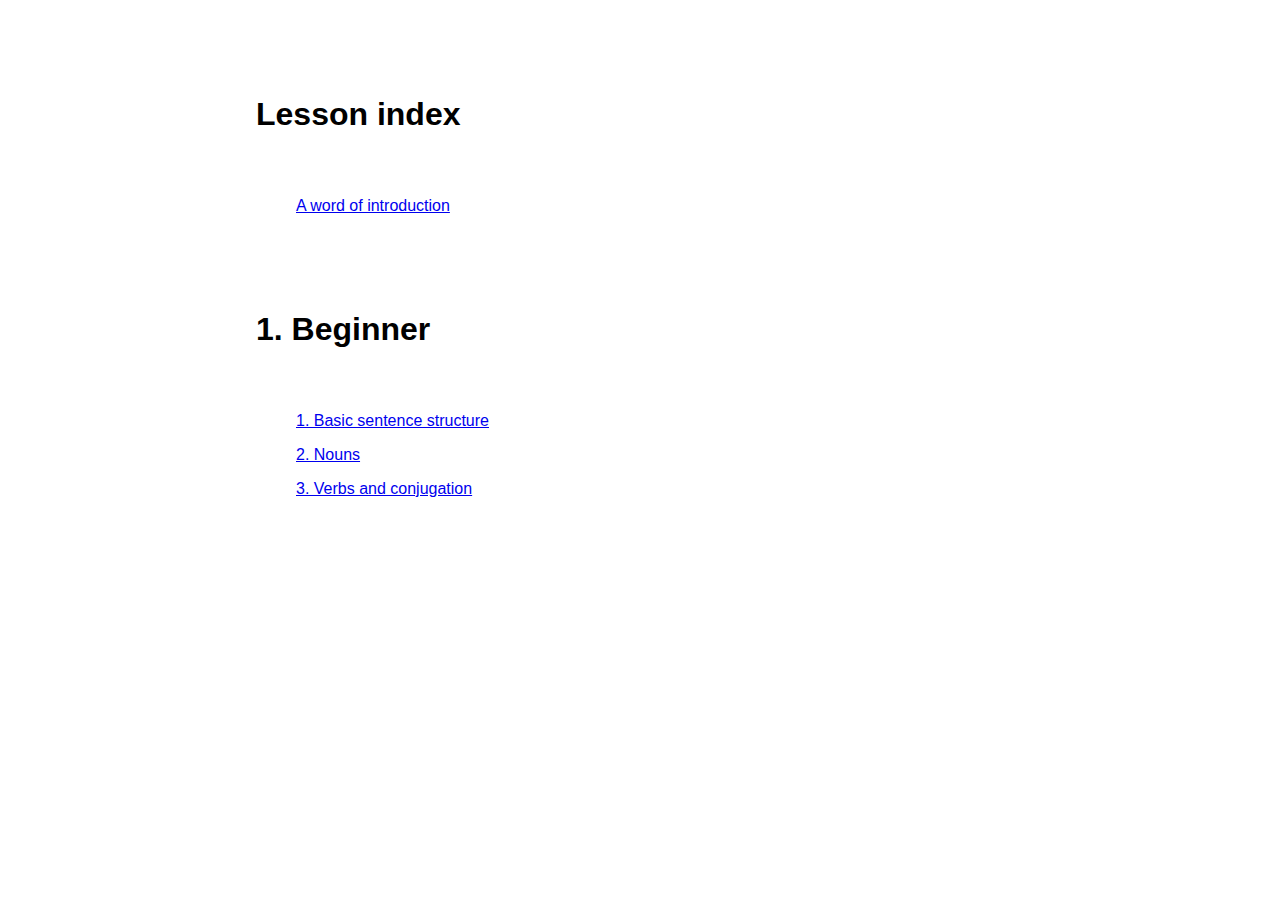
<file: index.html>
<!DOCTYPE>

<head>
	<title>Easy French Lessons</title>
	<meta http-equiv="refresh" content="0; URL=en/Index.html" />
	<meta charset="UTF-8">
	<link href="css/main.css" rel="stylesheet">
</head>

<body>
</body>
</file>
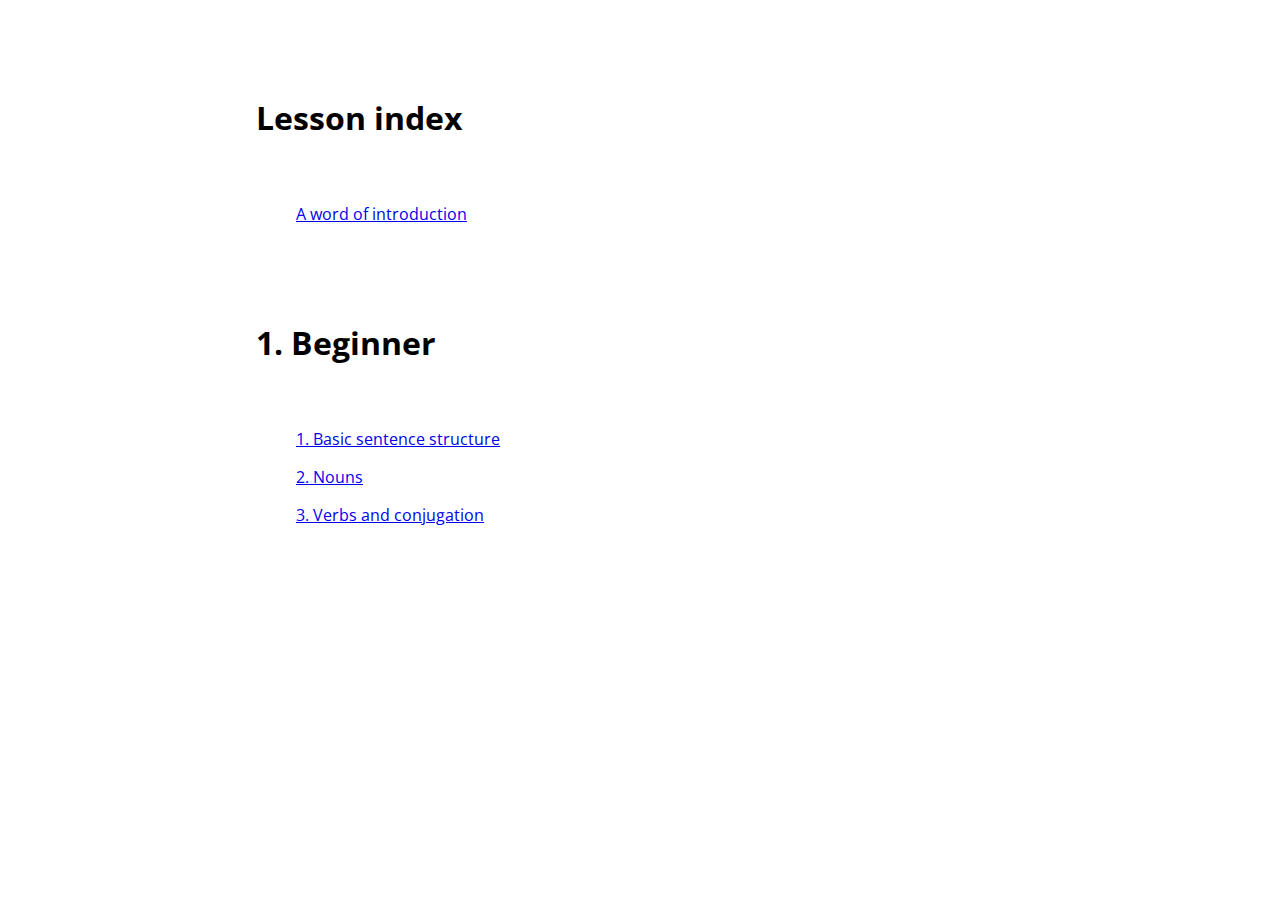
<file: en/Index.html>
<!DOCTYPE>

<head>
	<title>Basic sentence structure</title>
	<meta charset="UTF-8">
	<link href="../css/main.css" rel="stylesheet">
	<link href="../css/index.css" rel="stylesheet">

</head>
<body style="width: 60%; margin-left: auto; margin-right: auto;">
	<div class="Index">
		<h1>Lesson index</h1>
		<div>
			<ul>
				<li><a href="Introduction.html">A word of introduction</a></li>
			</ul>
			<h1>1. Beginner</h1>
			<ul>
				<li><a href="BasicSentence.html">1. Basic sentence structure</a></li>
			</ul>
			<ul>
				<li><a href="Nouns.html">2. Nouns</a></li>
			</ul>
			<ul>
				<li><a href="Verbs.html">3. Verbs and conjugation</a></li>
			</ul>
		</div>
	</div>
</body>
</file>
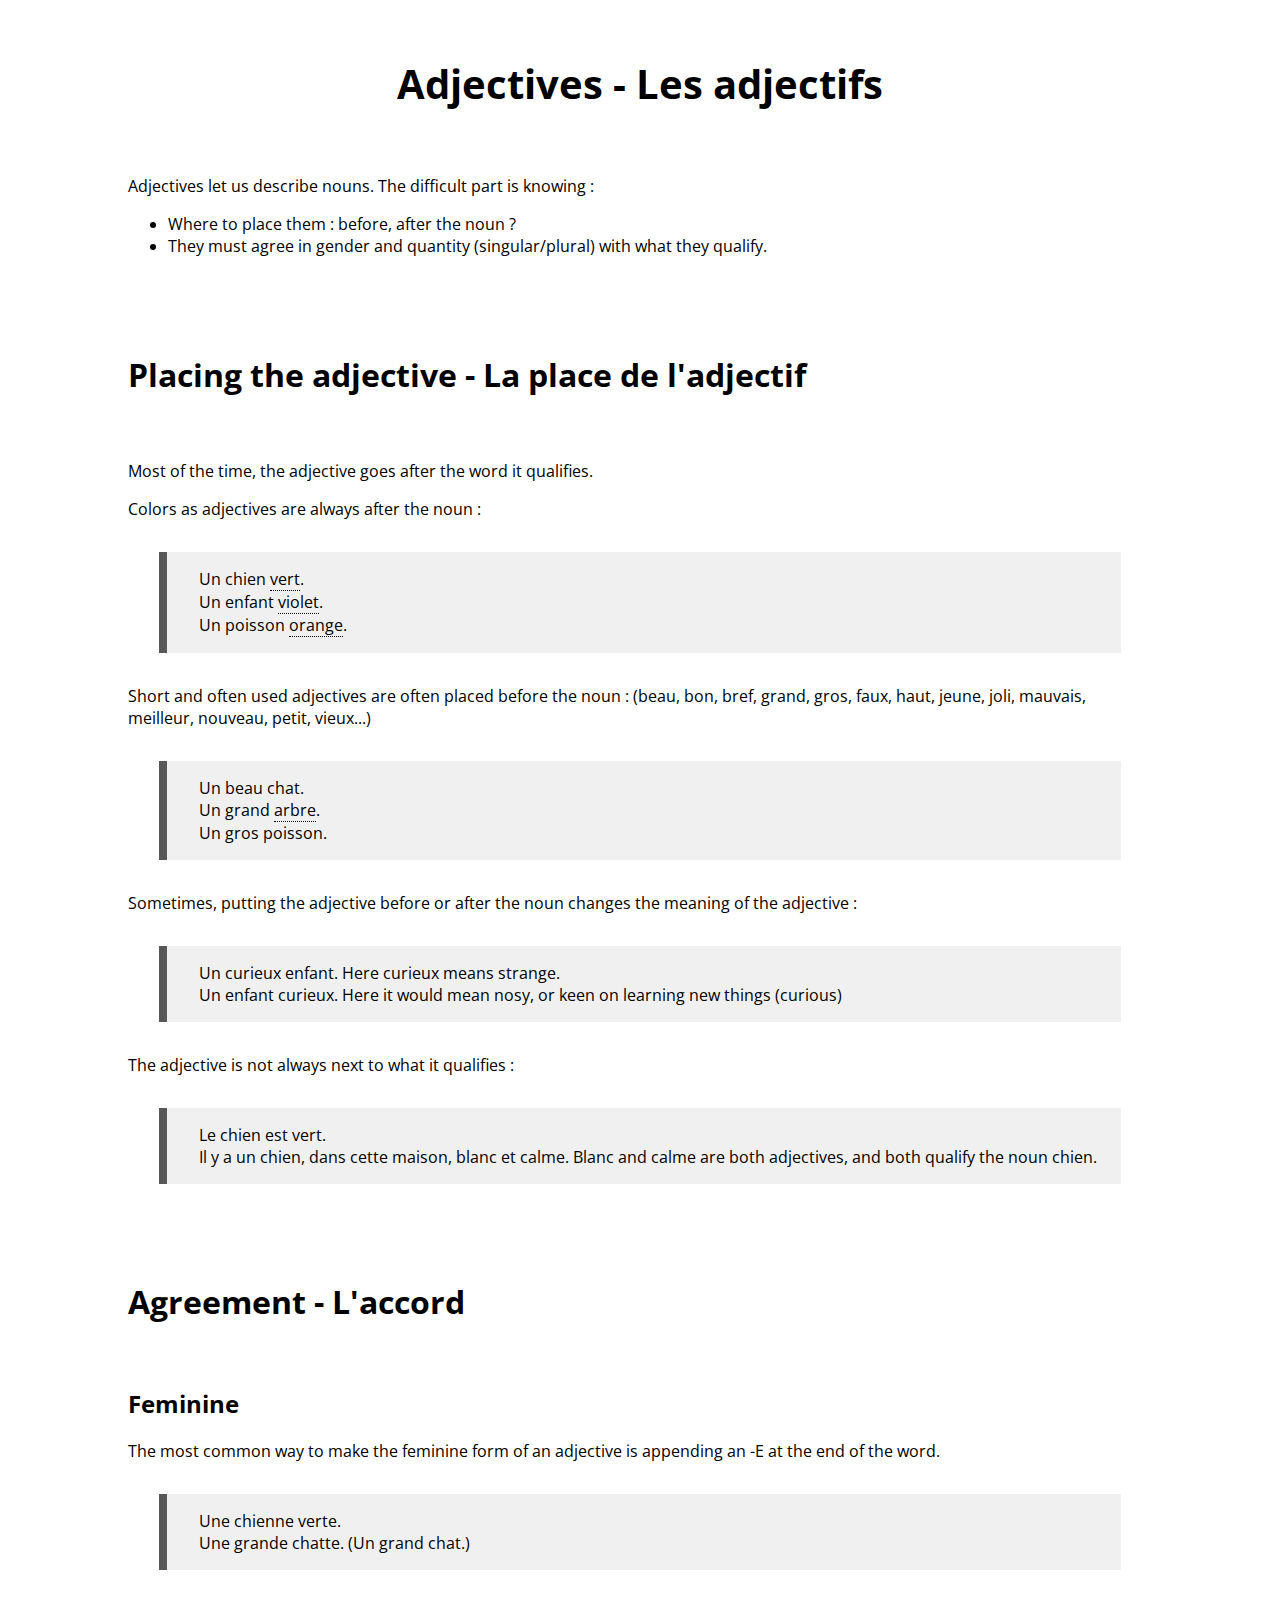
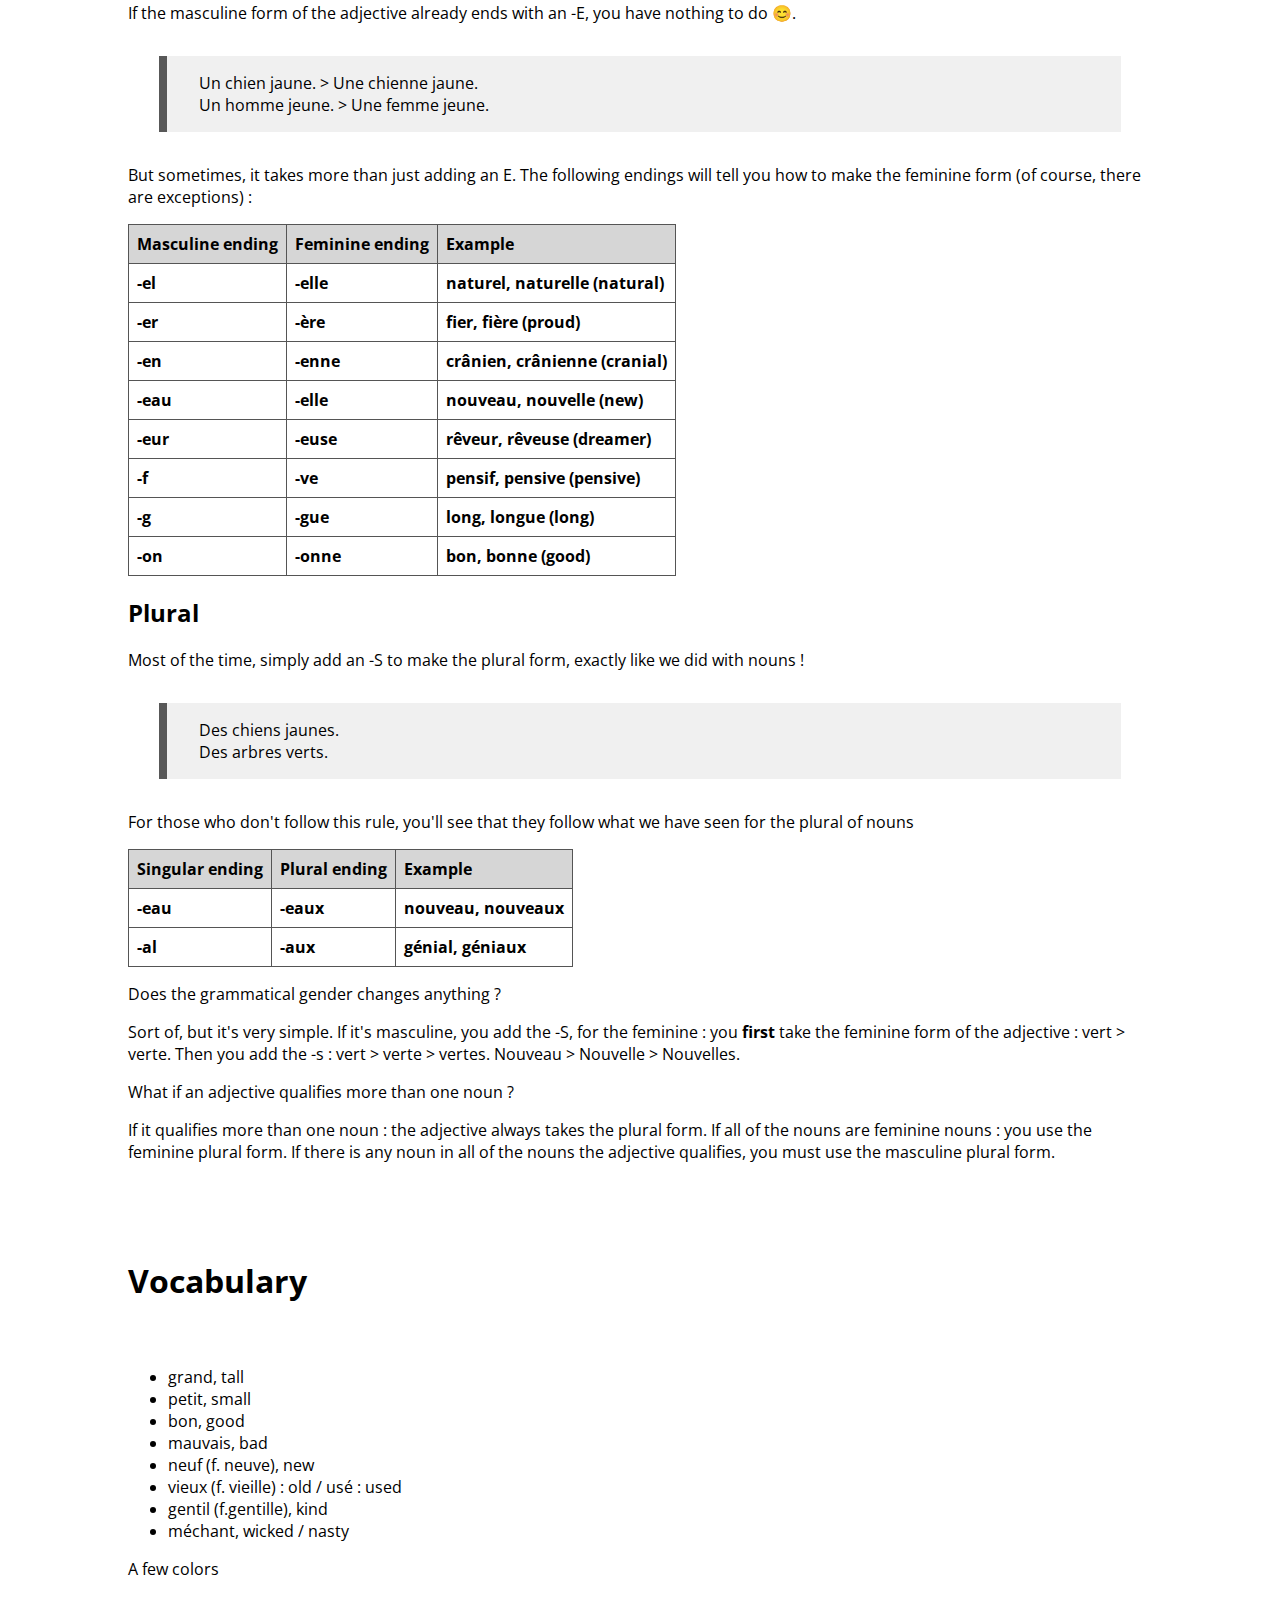
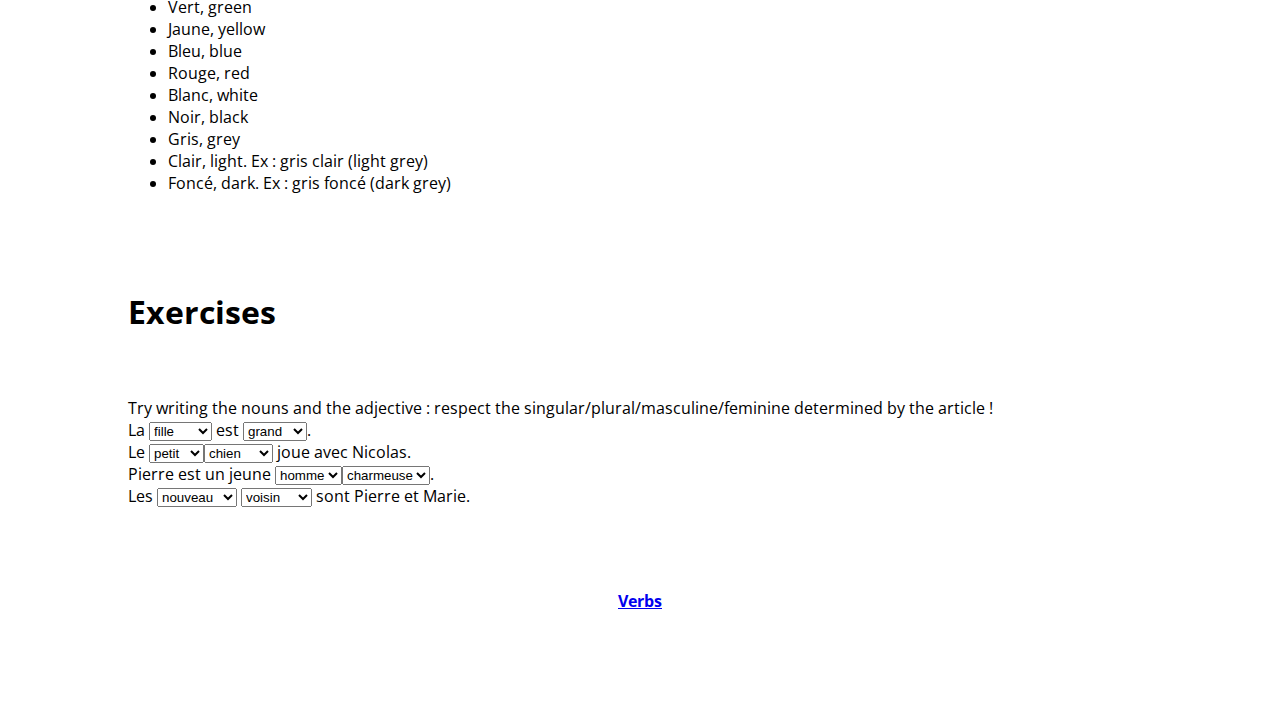
<file: en/Adjectives.html>
<!DOCTYPE>

<head>
	<title>Adjectives</title>
	<meta charset="UTF-8">
	<link href="../css/main.css" rel="stylesheet">
</head>

<body >
	<div class="title">Adjectives - Les adjectifs</div>

	<p>
		Adjectives let us describe nouns. The difficult part is knowing :
		<ul>
			<li>
				Where to place them : before, after the noun ?
			</li>
			<li>
				They must agree in gender and quantity (singular/plural) with what they qualify.
			</li>
		</ul>
	</p>

	<h1>Placing the adjective - La place de l'adjectif</h1>
	<p>
		Most of the time, the adjective goes after the word it qualifies.
	</p>
	<p>
		Colors as adjectives are always after the noun :
		<div class="example">
			<div>Un chien <div class="tooltip">vert
				<div class="tooltiptext">adj. : green</div>
			</div>.</div>
			<div>Un enfant <div class="tooltip">violet
				<div class="tooltiptext">adj. : purple</div>
			</div>.</div>
			<div>Un poisson <div class="tooltip">orange
				<div class="tooltiptext">adj. : orange</div>
			</div>.</div>
		</div>
	</p>
	<p>
		Short and often used adjectives are often placed before the noun : (beau, bon, bref, grand, gros, faux, haut, jeune, joli, mauvais, meilleur, nouveau, petit, vieux...)
		<div class="example">
			<div>Un beau chat.</div>
			<div>Un grand <div class="tooltip">arbre
				<div class="tooltiptext">n. m. : tree 🌳</div>
			</div>.</div>
			<div>Un gros poisson.</div>
		</div>
	</p>
	<p>
		Sometimes, putting the adjective before or after the noun changes the meaning of the adjective :
		<div class="example">
			<div>Un curieux enfant. Here curieux means strange.</div>
			<div>Un enfant curieux. Here it would mean nosy, or keen on learning new things (curious)</div>
		</div>
	</p>
	<p>The adjective is not always next to what it qualifies : </p>
	<div class="example">
		<div>Le chien est vert.</div>
		<div>Il y a un chien, dans cette maison, blanc et calme. Blanc and calme are both adjectives, and both qualify the noun chien.</div>
	</div>

	<h1>Agreement - L'accord</h1>

	<h2>Feminine</h2>

	<p>The most common way to make the feminine form of an adjective is appending an -E at the end of the word.</p>
	<div class="example">
		<div>Une chienne verte.</div>
		<div>Une grande chatte. (Un grand chat.)</div>
	</div>
	<p>If the masculine form of the adjective already ends with an -E, you have nothing to do 😊.</p>
	<div class="example">
		<div>Un chien jaune. > Une chienne jaune.</div>
		<div>Un homme jeune. > Une femme jeune.</div>
	</div>

	<p>
		But sometimes, it takes more than just adding an E. The following endings will tell you how to make the feminine form (of course, there are exceptions) :
	</p>
	<table class="table_default">
		<tr style="background:rgb(214, 214, 214);">
			<th>Masculine ending</th>
			<th>Feminine ending</th>
			<th>Example</th>
		</tr>
		<tr>
			<th>-el</th><th>-elle</th><th>naturel, naturelle (natural)</th>
		</tr>
		<tr>
			<th>-er</th><th>-ère</th><th>fier, fière (proud)</th>
		</tr>
		<tr>
			<th>-en</th><th>-enne</th><th>crânien, crânienne (cranial)</th>
		</tr>
		<tr>
			<th>-eau</th><th>-elle</th><th>nouveau, nouvelle (new)</th>
		</tr>
		<tr>
			<th>-eur</th><th>-euse</th><th>rêveur, rêveuse (dreamer)</th>
		</tr>
		<tr>
			<th>-f</th><th>-ve</th><th>pensif, pensive (pensive)</th>
		</tr>
		<tr>
			<th>-g</th><th>-gue</th><th>long, longue (long)</th>
		</tr>
		<tr>
			<th>-on</th><th>-onne</th><th>bon, bonne (good)</th>
		</tr>
	</table>

	<h2>Plural</h2>
	<p>Most of the time, simply add an -S to make the plural form, exactly like we did with nouns !</p>
	<div class="example">
		<div>Des chiens jaunes.</div>
		<div>Des arbres verts.</div>
	</div>
	<p>For those who don't follow this rule, you'll see that they follow what we have seen for the plural of nouns</p>
	<table class="table_default">
		<tr style="background:rgb(214, 214, 214);">
			<th>Singular ending</th>
			<th>Plural ending</th>
			<th>Example</th>
		</tr>
		<tr>
			<th>-eau</th><th>-eaux</th><th>nouveau, nouveaux</th>
		</tr>
		<tr>
			<th>-al</th><th>-aux</th><th>génial, géniaux</th>
		</tr>
	</table>

	<p>Does the grammatical gender changes anything ?</p>
	<p>Sort of, but it's very simple. If it's masculine, you add the -S, for the feminine : you <span style="font-weight:bold;">first</span> take the feminine form of the adjective : vert > verte. Then you add the -s : vert > verte > vertes. Nouveau > Nouvelle > Nouvelles.
	</p>

	<p>What if an adjective qualifies more than one noun ?</p>
	<p>
		If it qualifies more than one noun : the adjective always takes the plural form. If all of the nouns are feminine nouns : you use the feminine plural form. If there is any noun in all of the nouns the adjective qualifies, you must use the masculine plural form.
	</p>

	<h1>Vocabulary</h1>
	<ul>
		<li>grand, tall</li>
		<li>petit, small</li>
		<li>bon, good</li>
		<li>mauvais, bad</li>
		<li>neuf (f. neuve), new</li>
		<li>vieux (f. vieille) : old / usé : used</li>
		<li>gentil (f.gentille), kind</li>
		<li>méchant, wicked / nasty</li>
	</ul>
	<p>A few colors</p>
	<ul>
		<li>Vert, green</li>
		<li>Jaune, yellow</li>
		<li>Bleu, blue</li>
		<li>Rouge, red</li>
		<li>Blanc, white</li>
		<li>Noir, black</li>
		<li>Gris, grey</li>
		<li>Clair, light. Ex : gris clair (light grey)</li>
		<li>Foncé, dark. Ex : gris foncé (dark grey)</li>
	</ul>

	<h1>Exercises</h1>
	<div>
		Try writing the nouns and the adjective : respect the singular/plural/masculine/feminine determined by the article !
	</div>
	<div>
		La <select id="exo0_1"><option>fille</option><option>garçon</option></select> est <select id="exo0_2"><option>grand</option><option>grande</option></select>.
	</div>
	<div>
		Le <select id="exo1_1"><option>petit</option><option>petite</option></select><select id="exo1_2"><option>chien</option><option>chienne</option></select> joue avec Nicolas.
	</div>
	<div>
		Pierre est un jeune <select id="exo2_1"><option>homme</option><option>femme</option></select><select id="exo2_2"><option>charmeuse</option><option>charmeur</option></select>.
	</div>
	<div>
		Les <select id="exo3_1"><option>nouveau</option><option>nouveaux</option><option>nouvelle</option><option>nouvelles</option></select>
			<select id="exo3_2"><option>voisin</option><option>voisine</option><option>voisins</option><option>voisines</option></select>
		sont Pierre et Marie.
	</div>

	<div class="footer_nav">
		<table>
			<tr>
				<th><a href="Verbs.html">Verbs</a></th>
			</tr>
		</table>
	</div>

</body>
</file>
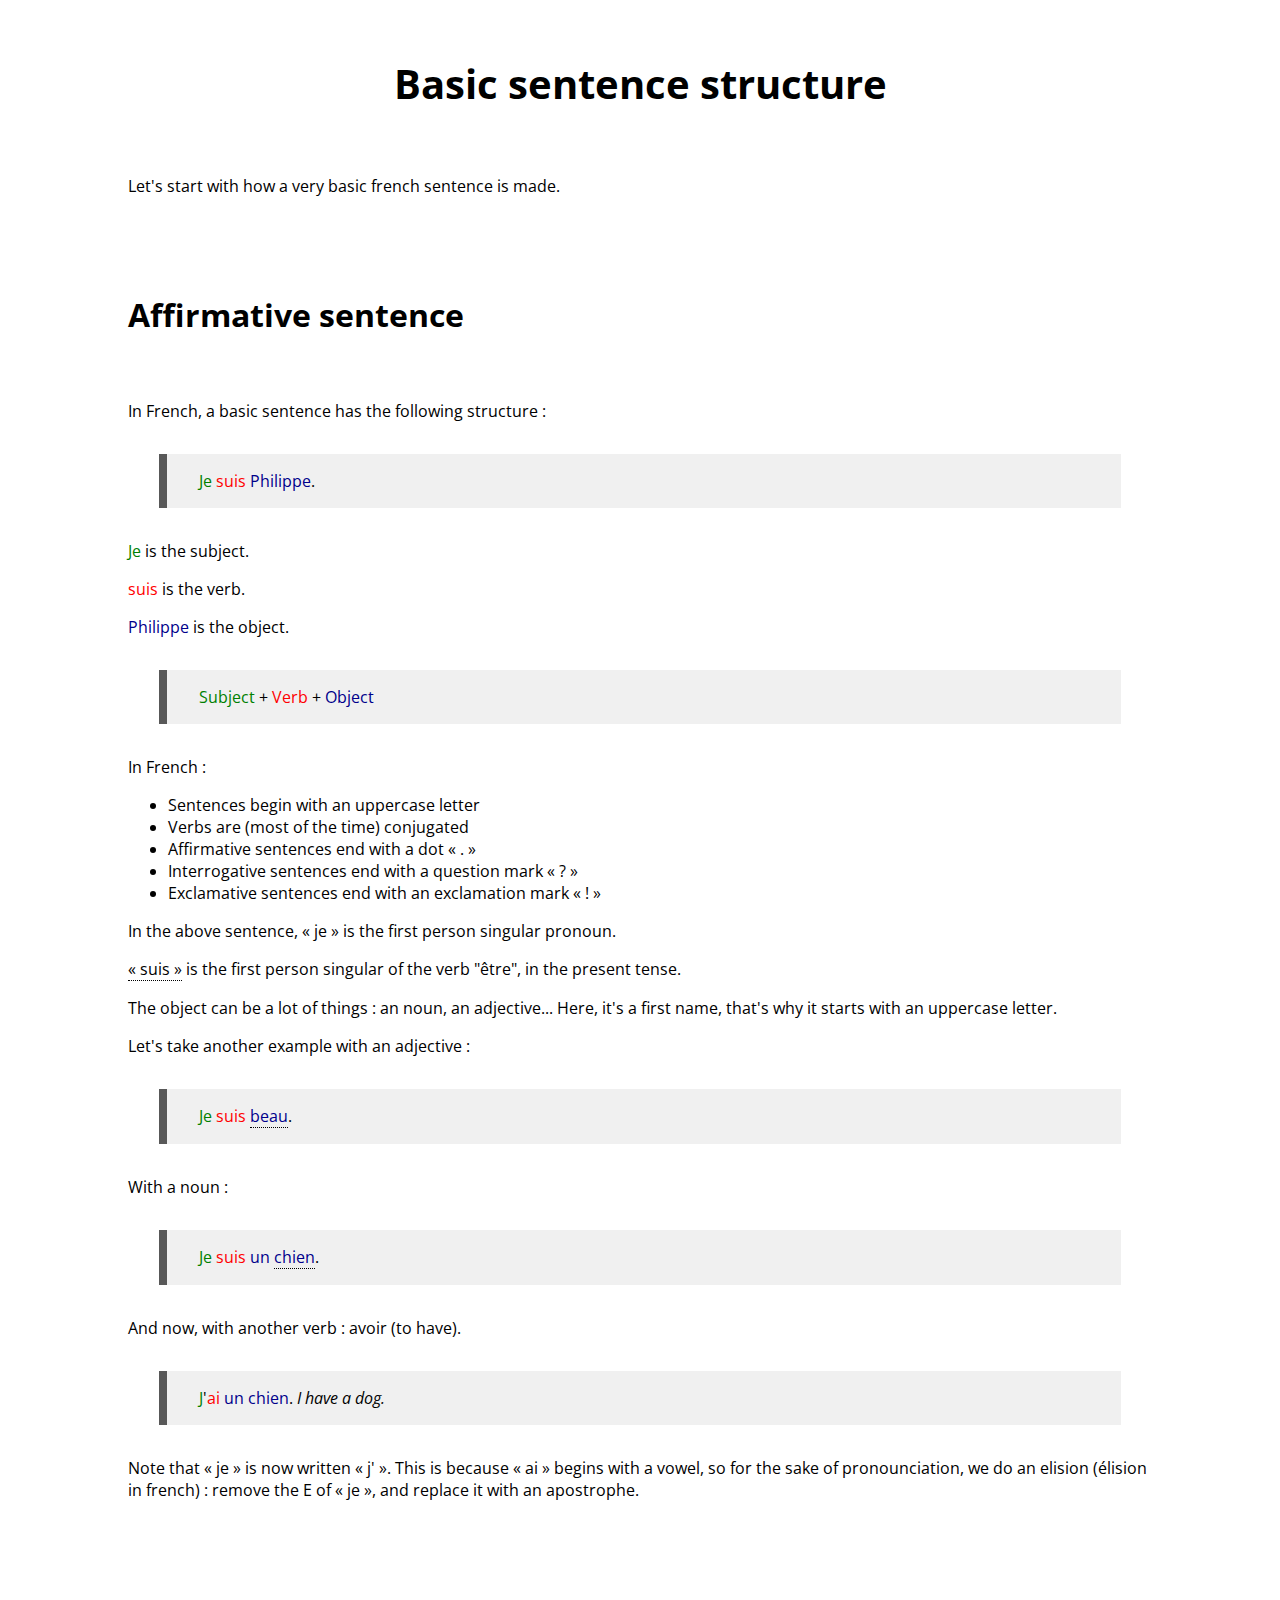
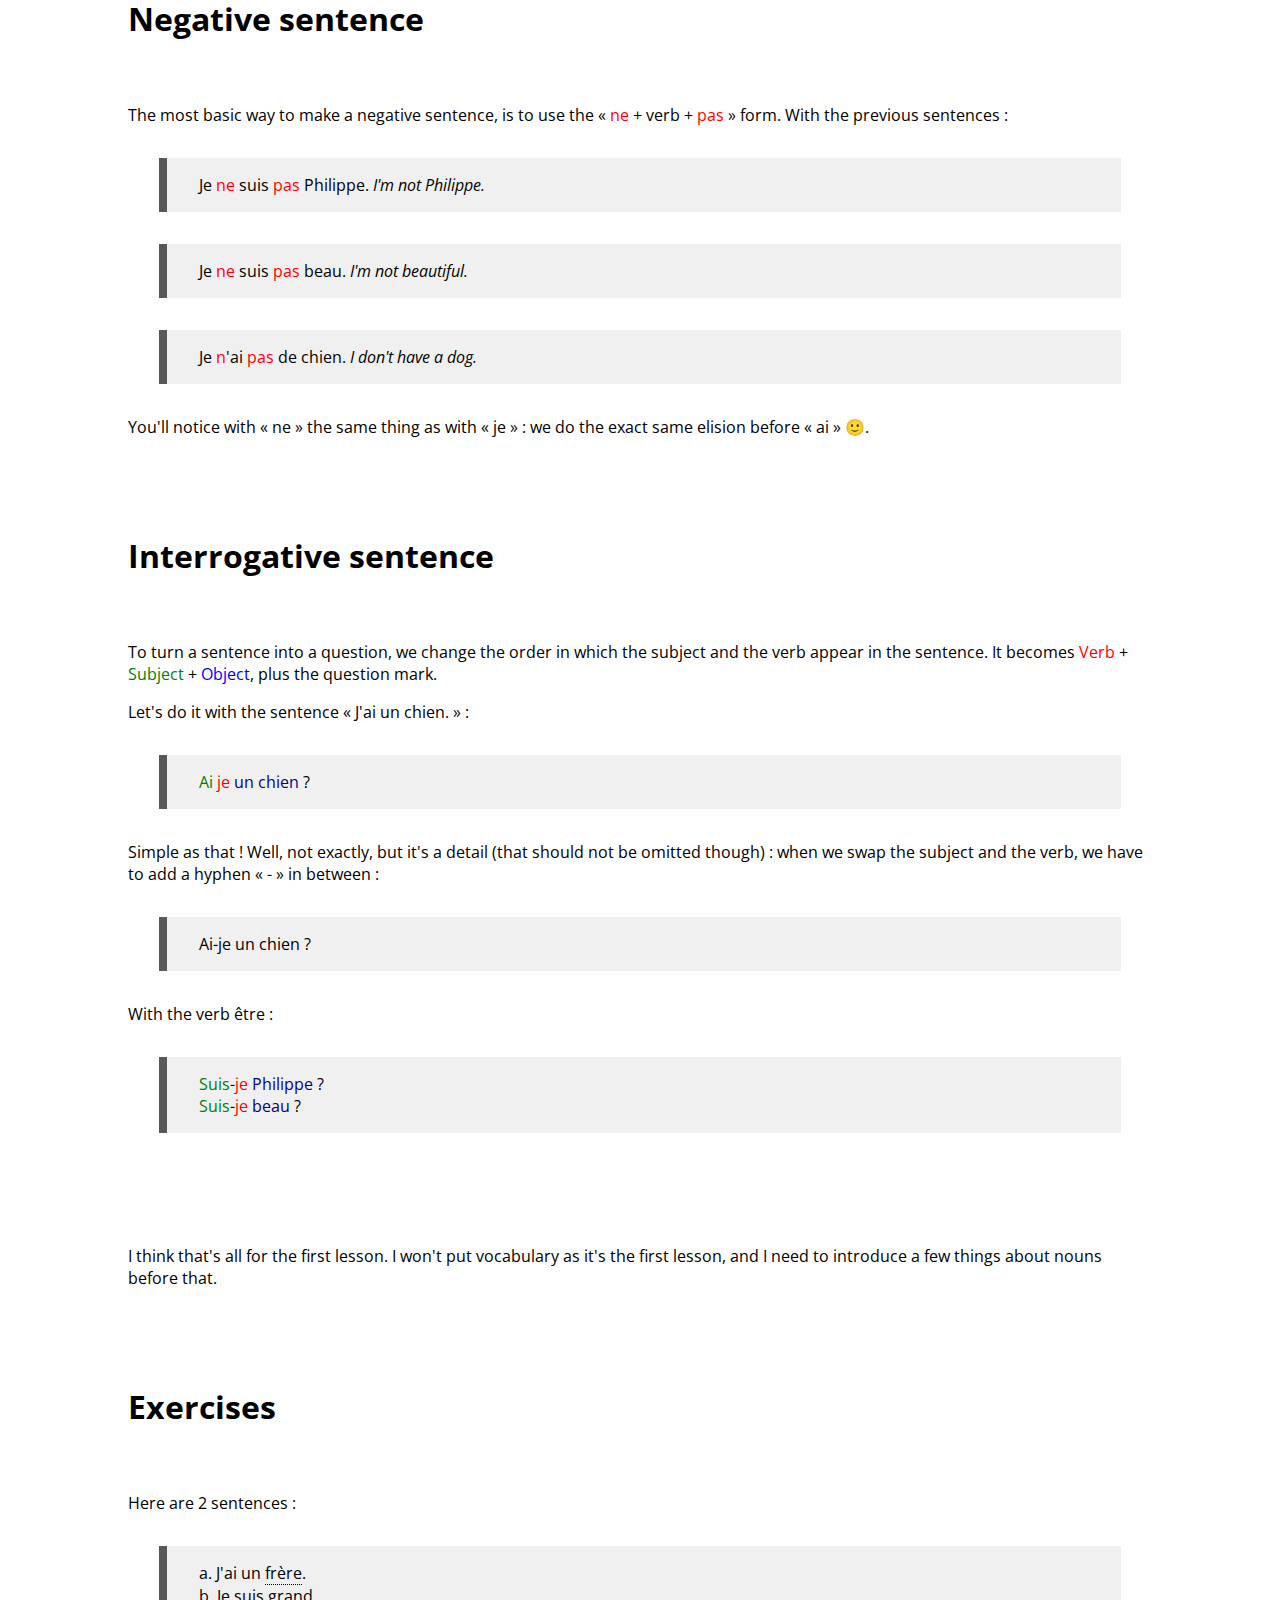
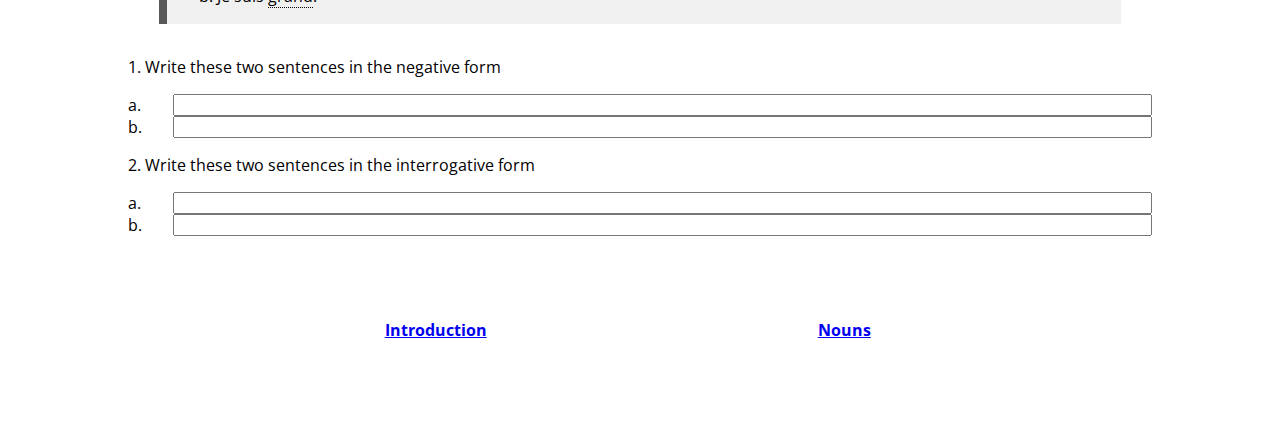
<file: en/BasicSentence.html>
<!DOCTYPE>

<head>
	<title>Basic sentence structure</title>
	<meta charset="UTF-8">
	<link href="../css/main.css" rel="stylesheet">
	<link href="../css/menu.css" rel="stylesheet">
</head>
<body>
	<div class="title">Basic sentence structure</div>
	
	<p>Let's start with how a very basic french sentence is made.</p>

	<h1>Affirmative sentence</h1>
	<p>
		In French, a basic sentence has the following structure :
	</p>
	<div class="example">
		<span style="color:green">Je</span>
		<span style="color:red">suis</span>
		<span style="color:darkblue">Philippe</span><span>.</span>
	</div>
	<p><span style="color:green">Je</span> is the subject.</p>
	<p><span style="color:red">suis</span> is the verb.</p>
	<p><span style="color:darkblue">Philippe</span> is the object.</p>
	
	<div class="example">
		<div>
			<span style="color:green">Subject</span>
			+ <span style="color:red">Verb</span>
			+ <span style="color:darkblue">Object</span>
		</div>
	</div>

	<div>In French :</div>
	<ul>
		<li>Sentences begin with an uppercase letter</li>
		<li>Verbs are (most of the time) conjugated</li>
		<li>Affirmative sentences end with a dot « . »</li>
		<li>Interrogative sentences end with a question mark « ? »</li>
		<li>Exclamative sentences end with an exclamation mark « ! »</li>
	</ul>
		
	<p>In the above sentence, « je » is the first person singular pronoun.
		<div class="tooltip">« suis »
			<div class="tooltiptext">v. Être</div>
		</div> is the first person singular of the verb "être", in the present tense.
	</p>
	<p>The object can be a lot of things : an noun, an adjective... Here, it's a first name, that's why it starts with an uppercase letter.</p>
	<p>Let's take another example with an adjective :</p>

	<div class="example">
		<span style="color:green">Je</span>
		<span style="color:red">suis</span>
		<span style="color:darkblue">
			<div class="tooltip">beau
				<div class="tooltiptext">adj. Beautiful, handsome</div>
			</div></span><span>.</span>
	</div>

	<p>With a noun :</p>
	<div class="example">
		<span style="color:green">Je</span>
		<span style="color:red">suis</span>
		<span style="color:darkblue">un <div class="tooltip">chien
			<div class="tooltiptext">n.m. Dog</div>
		</div></span><span>.</span>
	</div>

	<p>And now, with another verb : avoir (to have).</p>
	<div class="example">
		<span style="color:green">J</span>'<span style="color:red">ai</span>
		<span style="color:darkblue">un chien</span><span>.<span style="font-style: italic">
			I have a dog.</span></span>
	</div>
	<p>Note that « je » is now written « j' ». This is because « ai » begins with a vowel, so for the sake of pronounciation, we do an elision (élision in french) : remove the E of « je », and replace it with an apostrophe.</p>

	<h1>Negative sentence</h1>

	<p>The most basic way to make a negative sentence, is to use the « <span style="color:red">ne</span> + verb + <span style="color:red">pas</span> » form. With the previous sentences : </p>
	<div class="example">Je <span style="color:red"> ne </span> suis <span style="color:red"> pas </span> Philippe<span>.</span>
		<span style="font-style: italic">
			I'm not Philippe.</span>
	</div>
	<div class="example">Je <span style="color:red"> ne </span> suis <span style="color:red"> pas </span> beau<span>.</span>
		<span style="font-style: italic">I'm not beautiful.</span>
	</div>
	<div class="example">Je <span style="color:red"> n</span>'ai <span style="color:red"> pas </span> de chien<span>.</span>
		<span style="font-style: italic">I don't have a dog.</span>
	</div>

	<p>You'll notice with « ne » the same thing as with « je » : we do the exact same elision before « ai » 🙂.</p>

	<h1>Interrogative sentence</h1>

	<p>To turn a sentence into a question, we change the order in which the subject and the verb appear in the sentence. It becomes <span style="color:red">Verb</span> + <span style="color:green">Subject</span> + <span style="color:blue">Object</span>, plus the question mark.</p>
	<p>Let's do it with the sentence « J'ai un chien. » :</p>
	<div class="example">
		<span style="color:green">Ai</span> <span style="color:red">je</span>
		<span style="color:darkblue">un chien</span><span> ?</span>
	</div>
	<p>Simple as that ! Well, not exactly, but it's a detail (that should not be omitted though) : when we swap the subject and the verb, we have to add a hyphen « - » in between : </p>
	<div class="example">Ai-je un chien ?</div>
	<p>With the verb être :</p>
	<div class="example">
		<span style="color:green">Suis</span>-<span style="color:red">je</span>
		<span style="color:darkblue"> Philippe</span><span> ?</span>
		<br>
		<span style="color:green">Suis</span>-<span style="color:red">je</span>
		<span style="color:darkblue"> beau</span><span> ?</span>
	</div>
	<div class="spacer"></div>
	<div>I think that's all for the first lesson. I won't put vocabulary as it's the first lesson, and I need to introduce a few things about nouns before that.</div>

	<h1>Exercises</h1>

	Here are 2 sentences :
	<div class="example">
		<div>a. J'ai un <div class="tooltip">frère
			<div class="tooltiptext">n.m. Brother</div>
		</div>.</div>
		<div>b. Je suis <div class="tooltip">grand
			<div class="tooltiptext">adj. Tall</div>
		</div>.</div>
	</div>

	<p>1. Write these two sentences in the negative form</p>
	<div style="display: flex;"><label style="width: 2em;">a.</label><input type="text" style="flex:2;margin-left: 1em;"></div>
	<div style="display: flex;"><label style="width: 2em;">b.</label><input type="text" style="flex:2;margin-left: 1em;"></div>

	<p>2. Write these two sentences in the interrogative form</p>
	<div style="display: flex;"><label style="width: 2em;">a.</label><input type="text" style="flex:2;margin-left: 1em;"></div>
	<div style="display: flex;"><label style="width: 2em;">b.</label><input type="text" style="flex:2;margin-left: 1em;"></div>


	<div class="footer_nav">
		<table>
			<tr>
				<th><a href="Introduction.html">Introduction</a></th>
				<th><a href="Nouns.html">Nouns</a></th>
			</tr>
		</table>
	</div>

</body>
</file>
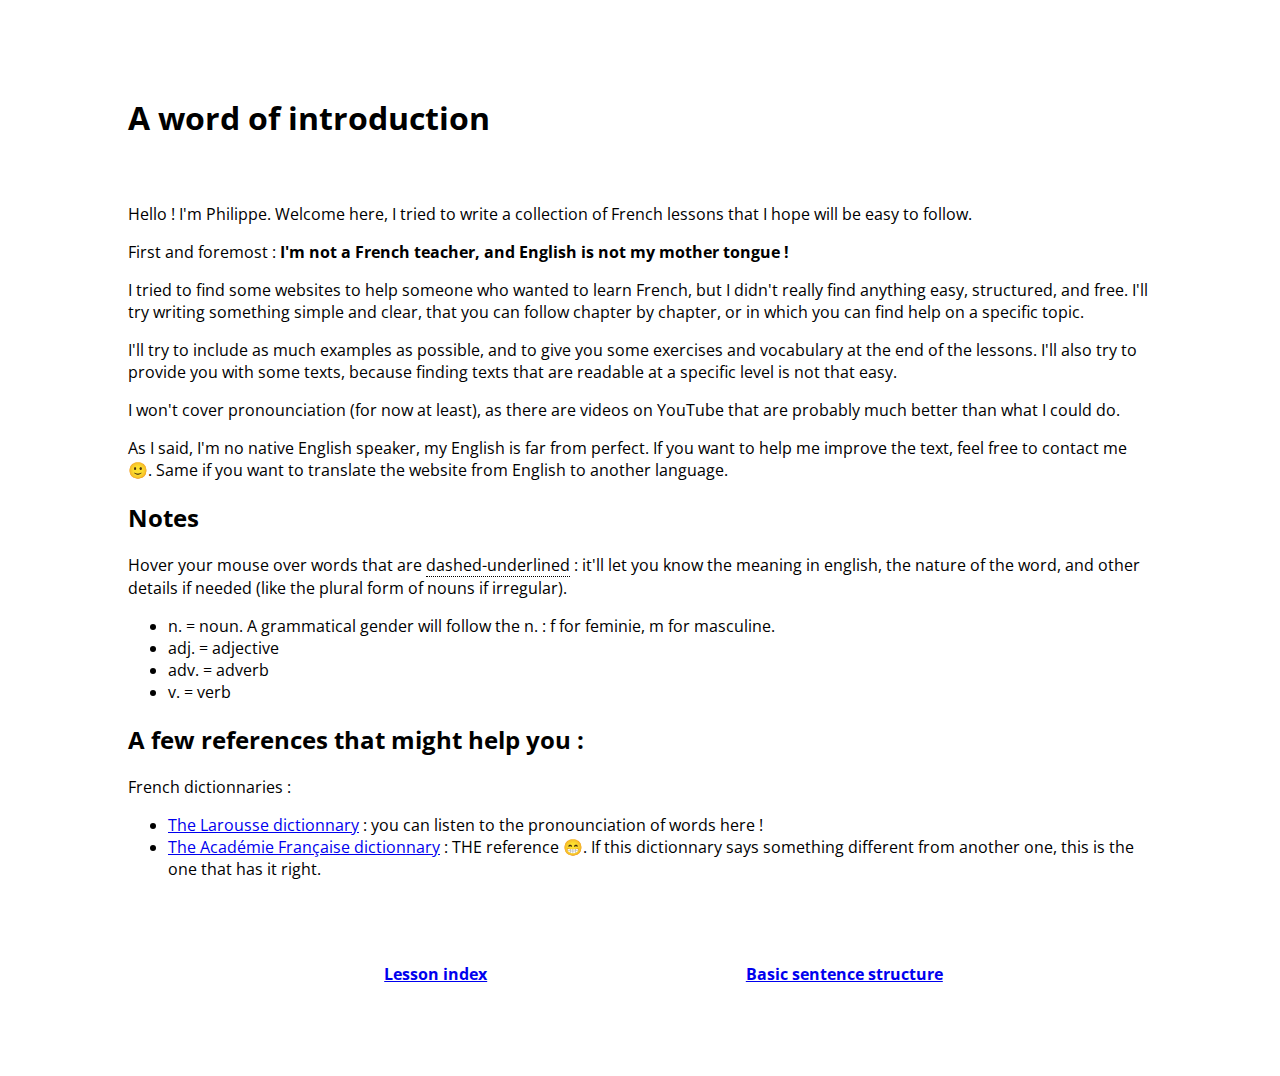
<file: en/Introduction.html>
<!DOCTYPE>

<head>
	<title>Easy French Lessons</title>
	<meta charset="UTF-8">
	<link href="../css/main.css" rel="stylesheet">
</head>

<body>
	<h1>A word of introduction</h1>

	<p>Hello ! I'm Philippe. Welcome here, I tried to write a collection of French lessons that I hope will be easy to follow.</p>
	<p>First and foremost : <span style="font-weight: bold">I'm not a French teacher, and English is not my mother tongue !</span></p>
	<p>I tried to find some websites to help someone who wanted to learn French, but I didn't really find anything easy, structured, and free. I'll try writing something simple and clear, that you can follow chapter by chapter, or in which you can find help on a specific topic.</p>
	<p>I'll try to include as much examples as possible, and to give you some exercises and vocabulary at the end of the lessons. I'll also try to provide you with some texts, because finding texts that are readable at a specific level is not that easy.</p>

	<p>I won't cover pronounciation (for now at least), as there are videos on YouTube that are probably much better than what I could do.</p>
	
	<p>As I said, I'm no native English speaker, my English is far from perfect. If you want to help me improve the text, feel free to contact me 🙂. Same if you want to translate the website from English to another language.</p>

	<h2>Notes </h2>
	<div>Hover your mouse over words that are <div class="tooltip">dashed-underlined<div class="tooltiptext">like this :)</div>
	</div> : it'll let you know the meaning in english, the nature of the word, and other details if needed (like the plural form of nouns if irregular).</div>
	<ul>
		<li>n. = noun. A grammatical gender will follow the n. : f for feminie, m for masculine.</li>
		<li>adj. = adjective</li>
		<li>adv. = adverb</li>
		<li>v. = verb</li>
	</ul>

	<h2>A few references that might help you :</h2>

	<div>French dictionnaries :</div>
	<ul>
		<li>
			<a href="https://www.larousse.fr/">The Larousse dictionnary<a> : you can listen to the pronounciation of words here !</li>
		<li>
			<a href="https://www.dictionnaire-academie.fr/">The Académie Française dictionnary</a> : THE reference 😁. If this dictionnary says something different from another one, this is the one that has it right.
		</li>
	</ul>
	
	<div class="footer_nav">
		<table>
			<tr>
				<th><a href="Index.html">Lesson index</a></th>
				<th><a href="BasicSentence.html">Basic sentence structure</a></th>
			</tr>
		</table>
	</div>

</body>
</file>
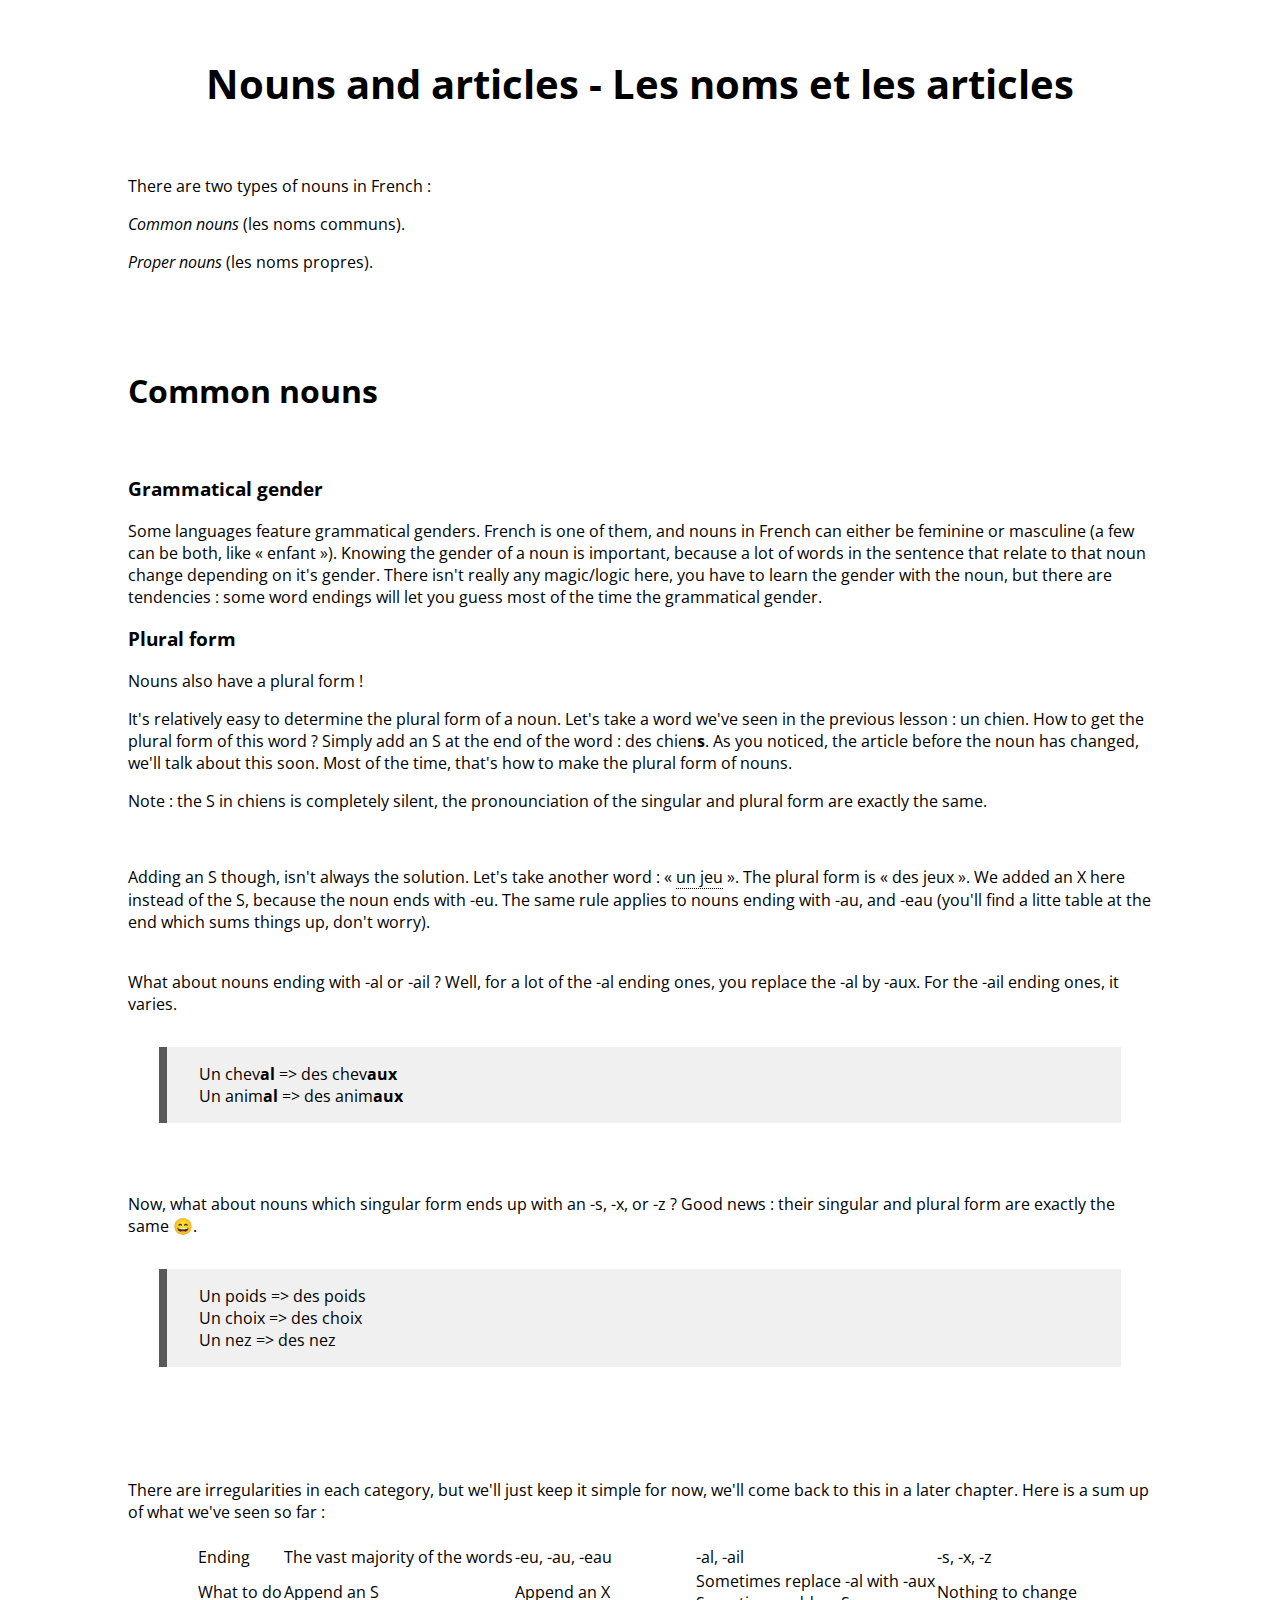
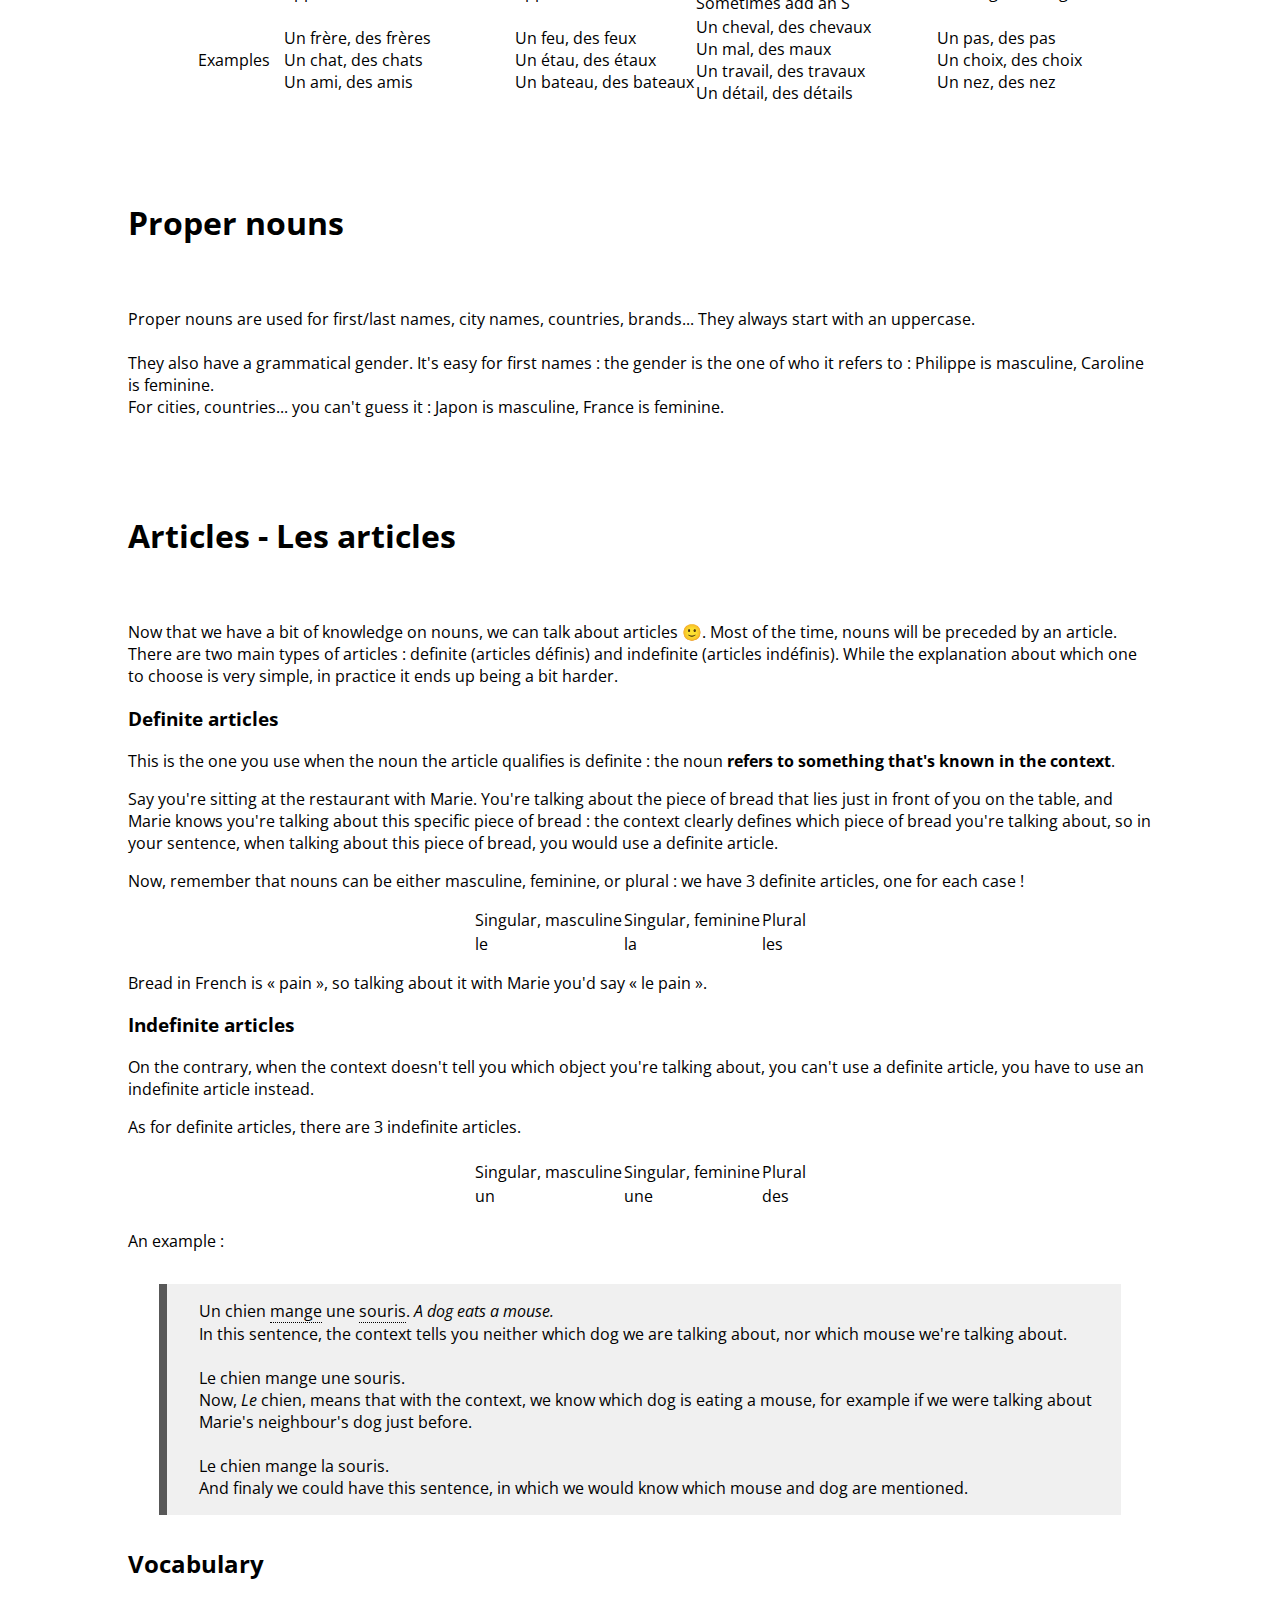
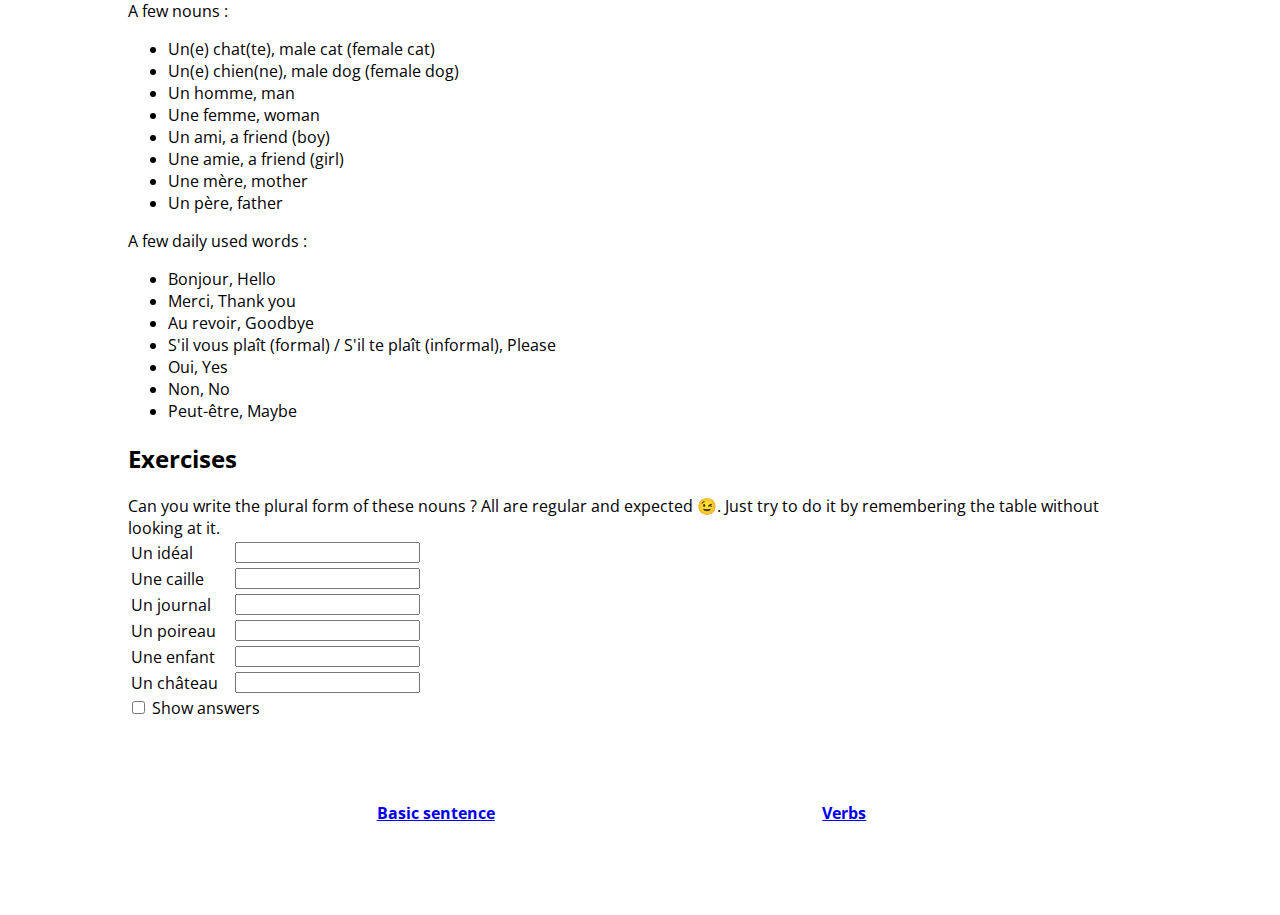
<file: en/Nouns.html>
<!DOCTYPE>

<head>
	<title>Nouns</title>
	<meta charset="UTF-8">
	<link href="../css/main.css" rel="stylesheet">
</head>

<body >
	<div class="title">Nouns and articles - Les noms et les articles</div>

	<p>There are two types of nouns in French :</p>
	<p>
		<span style="font-style: italic;">Common nouns</span> (les noms communs).
	</p>
	<p>
		<span style="font-style: italic;">Proper nouns</span> (les noms propres).
	</p>
	
	<h1>Common nouns</h1>

	<h3>Grammatical gender</h3>
	
	<div>
		Some languages feature grammatical genders. French is one of them, and nouns in French can either be feminine or masculine (a few can be both, like « enfant »). Knowing the gender of a noun is important, because a lot of words in the sentence that relate to that noun change depending on it's gender. There isn't really any magic/logic here, you have to learn the gender with the noun, but there are tendencies : some word endings will let you guess most of the time the grammatical gender.
	</div>
	
	<h3>Plural form</h3>
	
	<div class="block">
		<p>Nouns also have a plural form ! </p>
		
		<p>It's relatively easy to determine the plural form of a noun. Let's take a word we've seen in the previous lesson : un chien. How to get the plural form of this word ? Simply add an S at the end of the word : des chien<span style="font-weight: bold";>s</span>. As you noticed, the article before the noun has changed, we'll talk about this soon. Most of the time, that's how to make the plural form of nouns.</p>
		<p>Note : the S in chiens is completely silent, the pronounciation of the singular and plural form are exactly the same.</p>
	</div>
	<br>

	<div class="block">
		Adding an S though, isn't always the solution. Let's take another word : « <div class="tooltip">un jeu
			<div class="tooltiptext">n.m. Game</div>
		</div> ». The plural form is « des jeux ». We added an X here instead of the S, because the noun ends with -eu. The same rule applies to nouns ending with -au, and -eau (you'll find a litte table at the end which sums things up, don't worry).
	</div>
	<br>

	<div>
		What about nouns ending with -al or -ail ? Well, for a lot of the -al ending ones, you replace the -al by -aux. For the -ail ending ones, it varies.
		<div class="example">
			<div>Un chev<span style="font-weight: bold;">al</span> => des chev<span style="font-weight: bold;">aux</span></div>
			<div>Un anim<span style="font-weight: bold;">al</span> => des anim<span style="font-weight: bold;">aux</span></div>
		</div>
	</div>
	<br>
	<div class="block">
		Now, what about nouns which singular form ends up with an -s, -x, or -z ? Good news : their singular and plural form are exactly the same 😄.
		<div class="example">
			<div>Un poids => des poids</div>
			<div>Un choix => des choix</div>
			<div>Un nez => des nez</div>
		</div>
	</div>
	<div class="spacer"></div>
	<div>There are irregularities in each category, but we'll just keep it simple for now, we'll come back to this in a later chapter. Here is a sum up of what we've seen so far :</div>
	<br>
	<div class="centered_div">
		<table class="table_default">
			<tr>
				<td>Ending</td>
				<td>The vast majority of the words</td>
				<td>-eu, -au, -eau</td>
				<td>-al, -ail</td>
				<td>-s, -x, -z</td>
			</tr>
			<tr>
				<td>What to do</td>
				<td>Append an S</td>
				<td>Append an X</td>
				<td>Sometimes replace -al with -aux<br>Sometimes add an S</td>
				<td>Nothing to change</td>
			</tr>
			<tr>
				<td>Examples</td>
				<td>
					Un frère, des frères<br>
					Un chat, des chats<br>
					Un ami, des amis
				</td>
				<td>
					Un feu, des feux<br>
					Un étau, des étaux<br>
					Un bateau, des bateaux
				</td>
				<td>
					Un cheval, des chevaux<br>
					Un mal, des maux<br>
					Un travail, des travaux<br>
					Un détail, des détails
				</td>
				<td>
					Un pas, des pas<br>
					Un choix, des choix<br>
					Un nez, des nez
				</td>
			</tr>
		</table>
	</div>

	<h1>Proper nouns</h1>
	<div>
		Proper nouns are used for first/last names, city names, countries, brands... They always start with an uppercase.</div><br>
	<div>They also have a grammatical gender. It's easy for first names : the gender is the one of who it refers to : Philippe is masculine, Caroline is feminine. </div>
	<div>
		For cities, countries... you can't guess it : Japon is masculine, France is feminine.
	</div>

	<h1>Articles - Les articles</h1>

	<div>
		Now that we have a bit of knowledge on nouns, we can talk about articles 🙂. Most of the time, nouns will be preceded by an article.
	</div>
	<div>
		There are two main types of articles : definite (articles définis) and indefinite (articles indéfinis). While the explanation about which one to choose is very simple, in practice it ends up being a bit harder.
	</div>
	<h3>Definite articles</h3>
	<p>
		This is the one you use when the noun the article qualifies is definite : the noun <span style="font-weight: bold;">refers to something that's known in the context</span>.
	</p>
	<p>
		Say you're sitting at the restaurant with Marie. You're talking about the piece of bread that lies just in front of you on the table, and Marie knows you're talking about this specific piece of bread : the context clearly defines which piece of bread you're talking about, so in your sentence, when talking about this piece of bread, you would use a definite article.
	</p>
	<p>Now, remember that nouns can be either masculine, feminine, or plural : we have 3 definite articles, one for each case !</p>
	<div class="centered_div">
		<table class="table_default">
			<tr>
				<td>Singular, masculine</td>
				<td>Singular, feminine</td>
				<td>Plural</td>
			</tr>
			<tr>
				<td>le</td>
				<td>la</td>
				<td>les</td>
			</tr>
		</table>
	</div>
	<p>Bread in French is « pain », so talking about it with Marie you'd say « le pain ».</p>

	<h3>Indefinite articles</h3>
	<p>On the contrary, when the context doesn't tell you which object you're talking about, you can't use a definite article, you have to use an indefinite article instead.</p>

	<div>As for definite articles, there are 3 indefinite articles.</div><br>
	<div class="centered_div">
		<table class="table_default">
			<tr>
				<td>Singular, masculine</td>
				<td>Singular, feminine</td>
				<td>Plural</td>
			</tr>
			<tr>
				<td>un</td>
				<td>une</td>
				<td>des</td>
			</tr>
		</table>
	</div>
	<br>
	<div>An example : </div>
	<div class="example">
		<div>
			Un chien <div class="tooltip">mange
			<div class="tooltiptext">v. manger, to eat</div></div> une <div class="tooltip">souris
			<div class="tooltiptext">n.f. mouse</div></div>.<span style="font-style: italic;"> A dog eats a mouse.</span>
		</div>
		
		<div>In this sentence, the context tells you neither which dog we are talking about, nor which mouse we're talking about.</div>
		<br>
		<div>Le chien mange une souris.</div>
		<div>Now, <span style="font-style: italic;">Le</span> chien, means that with the context, we know which dog is eating a mouse, for example if we were talking about Marie's neighbour's dog just before.</div>
		<br>
		<div>Le chien mange la souris.</div>
		<div>And finaly we could have this sentence, in which we would know which mouse and dog are mentioned.</div>
	</div>

	<h2>Vocabulary</h2>
	<div>A few nouns :</div>
	<ul>
		<li>Un(e) chat(te), male cat (female cat)</li>
		<li>Un(e) chien(ne), male dog (female dog)</li>
		<li>Un homme, man</li>
		<li>Une femme, woman</li>
		<li>Un ami, a friend (boy)</li>
		<li>Une amie, a friend (girl)</li>
		<li>Une mère, mother</li>
		<li>Un père, father</li>
	</ul>
	<div>A few daily used words :</div>
	<ul>
		<li>Bonjour, Hello</li>
		<li>Merci, Thank you</li>
		<li>Au revoir, Goodbye</li>
		<li>S'il vous plaît (formal) / S'il te plaît (informal), Please</li>
		<li>Oui, Yes</li>
		<li>Non, No</li>
		<li>Peut-être, Maybe</li>
	</ul>

	<h2>Exercises</h2>
	<div>Can you write the plural form of these nouns ? All are regular and expected 😉. Just try to do it by remembering the table without looking at it.</div>
	<table id="exo">
		<tr>
			<td><label>Un idéal</label></td>
			<td><input type="text" style="flex:2;margin-left:1em;"></td>
			<td style="display: none;">des idéaux</td>
		</tr>
		<tr>
			<td><label>Une caille</label></td>
			<td><input type="text" style="flex:2;margin-left:1em;"></td>
			<td style="display: none;">des cailles</td>
		</tr>
		<tr>
			<td><label>Un journal</label></td>
			<td><input type="text" style="flex:2;margin-left:1em;"></td>
			<td style="display: none;">des journaux</td>
		</tr>
		<tr>
			<td><label>Un poireau</label></td>
			<td><input type="text" style="flex:2;margin-left:1em;"></td>
			<td style="display: none;">des poireaux</td>
		</tr>
		<tr>
			<td><label>Une enfant</label></td>
			<td><input type="text" style="flex:2;margin-left:1em;"></td>
			<td style="display:none">des enfants</td>
		</tr>
		<tr>
			<td><label>Un château</label></td>
			<td><input type="text" style="flex:2;margin-left:1em;"></td>
			<td style="display: none;">des châteaux</td>
		</tr>
	</table>
	<input type="checkbox" id="show_answers" name="show_answers">
	<label for="show_answers">Show answers</label>

	<div class="footer_nav">
		<table>
			<tr>
				<th><a href="BasicSentence.html">Basic sentence</a></th>
				<th><a href="Verbs.html">Verbs</a></th>
			</tr>
		</table>
	</div>


	<script>
		var checkbox = document.getElementById("show_answers");
		checkbox.addEventListener("change", function()
			{
				var table = document.getElementById("exo");
				var elements = document.querySelectorAll('#exo td:last-child');
				var val = this.checked ? "block" : "none";

				for (var i = 0; i < elements.length; i++)
				{
					elements[i].style.display = val;
				}
				
			}
		);

	</script>
</body>
</file>
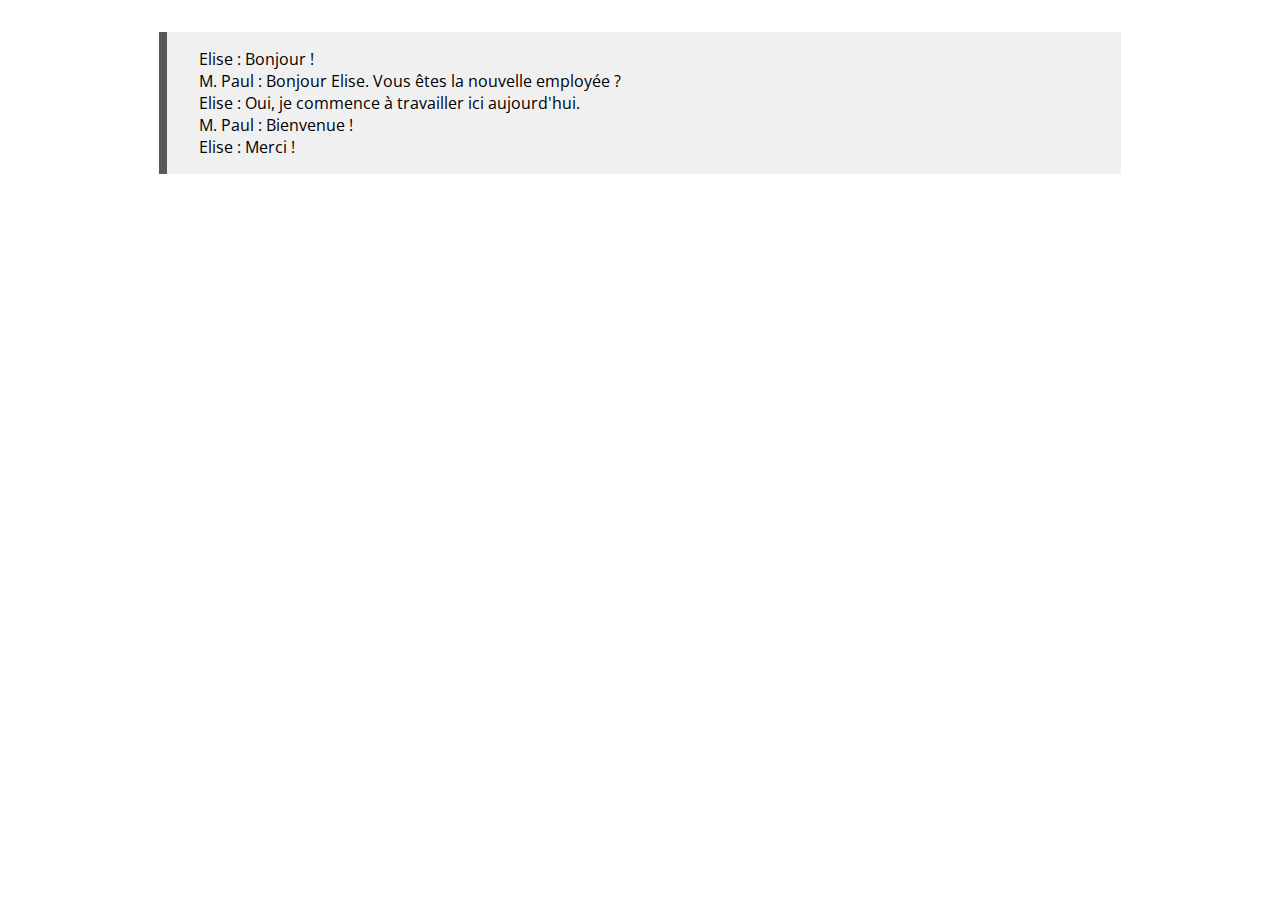
<file: en/SampleText.html>
<!DOCTYPE>

<head>
	<title>Basic sentence structure</title>
	<meta charset="UTF-8">
	<link href="../css/main.css" rel="stylesheet">
	<link href="../css/menu.css" rel="stylesheet">
</head>
<body>
    <div class="example">
        <div>Elise : Bonjour !</div>
        <div>M. Paul : Bonjour Elise. Vous êtes la nouvelle employée ?</div>
        <div>Elise : Oui, je commence à travailler ici aujourd'hui.</div>
        <div>M. Paul : Bienvenue !</div>
        <div>Elise : Merci !</div>
    </div>

</body>
</file>
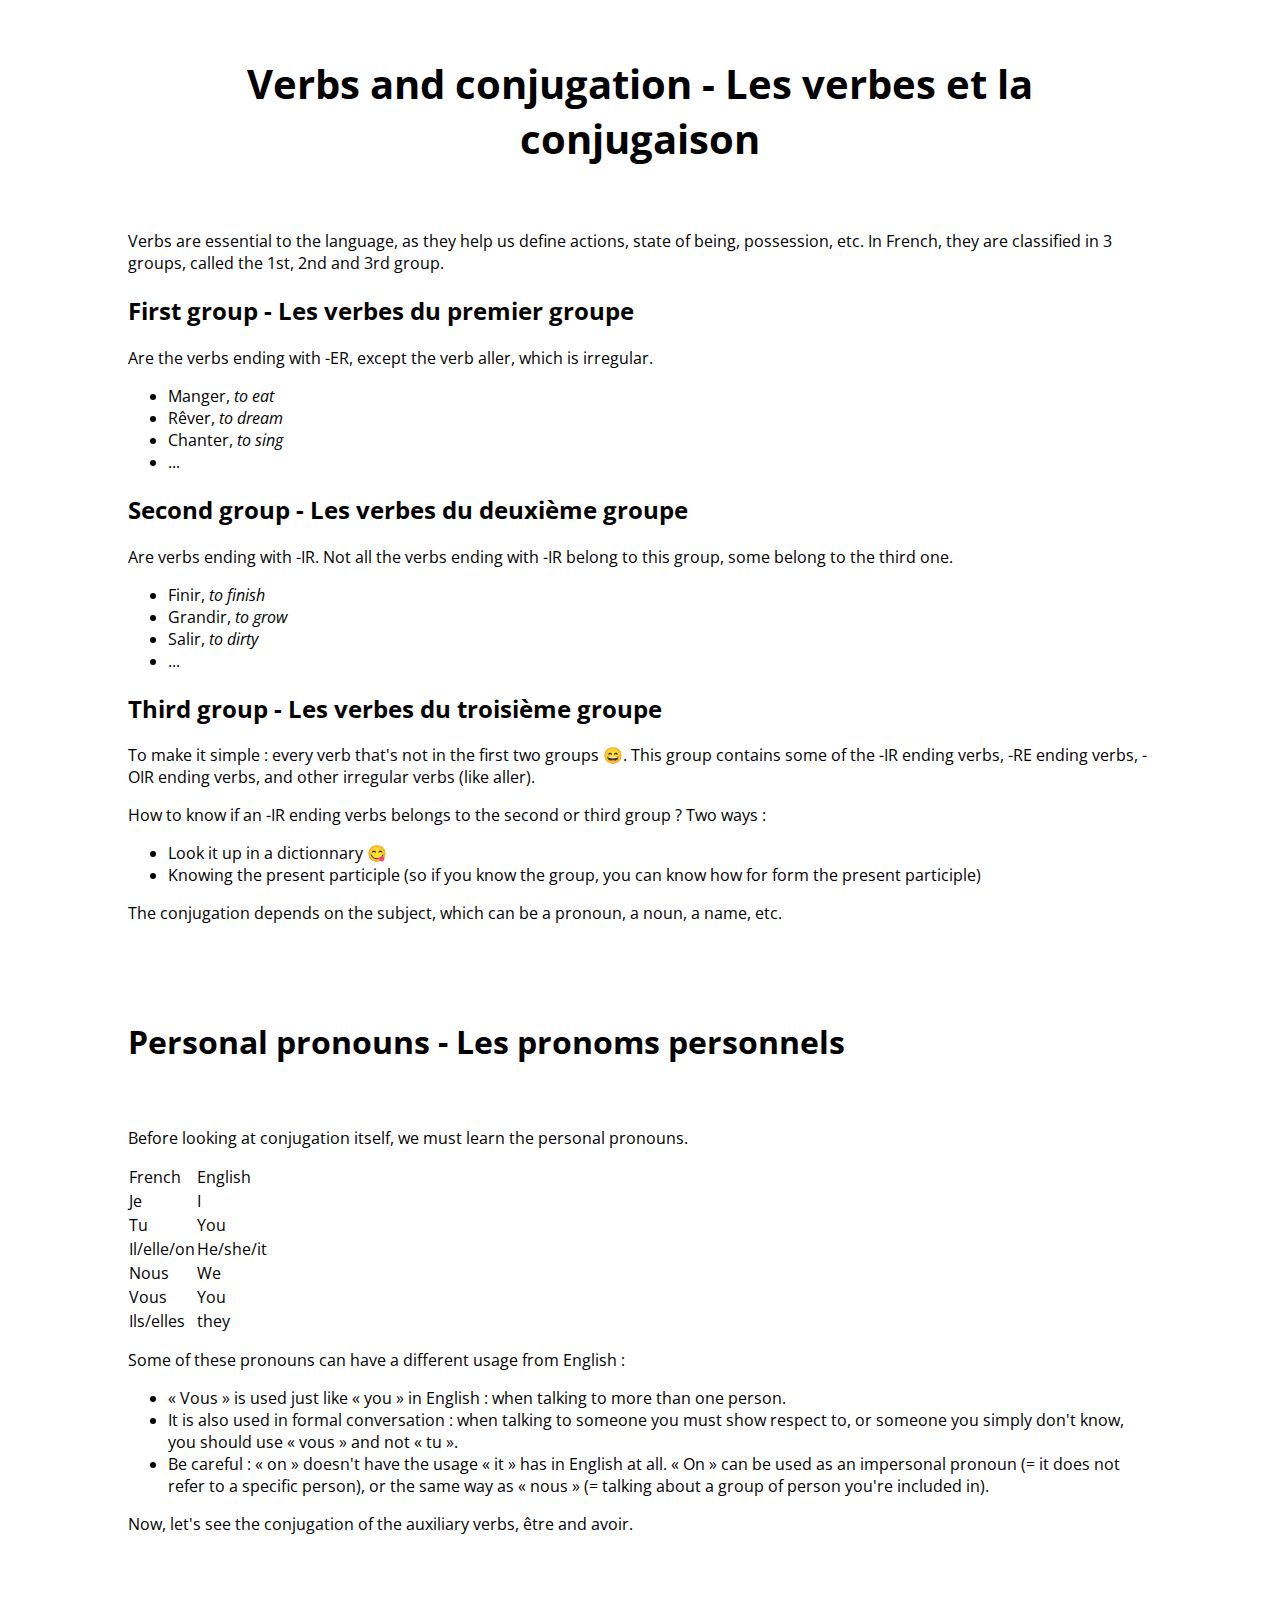
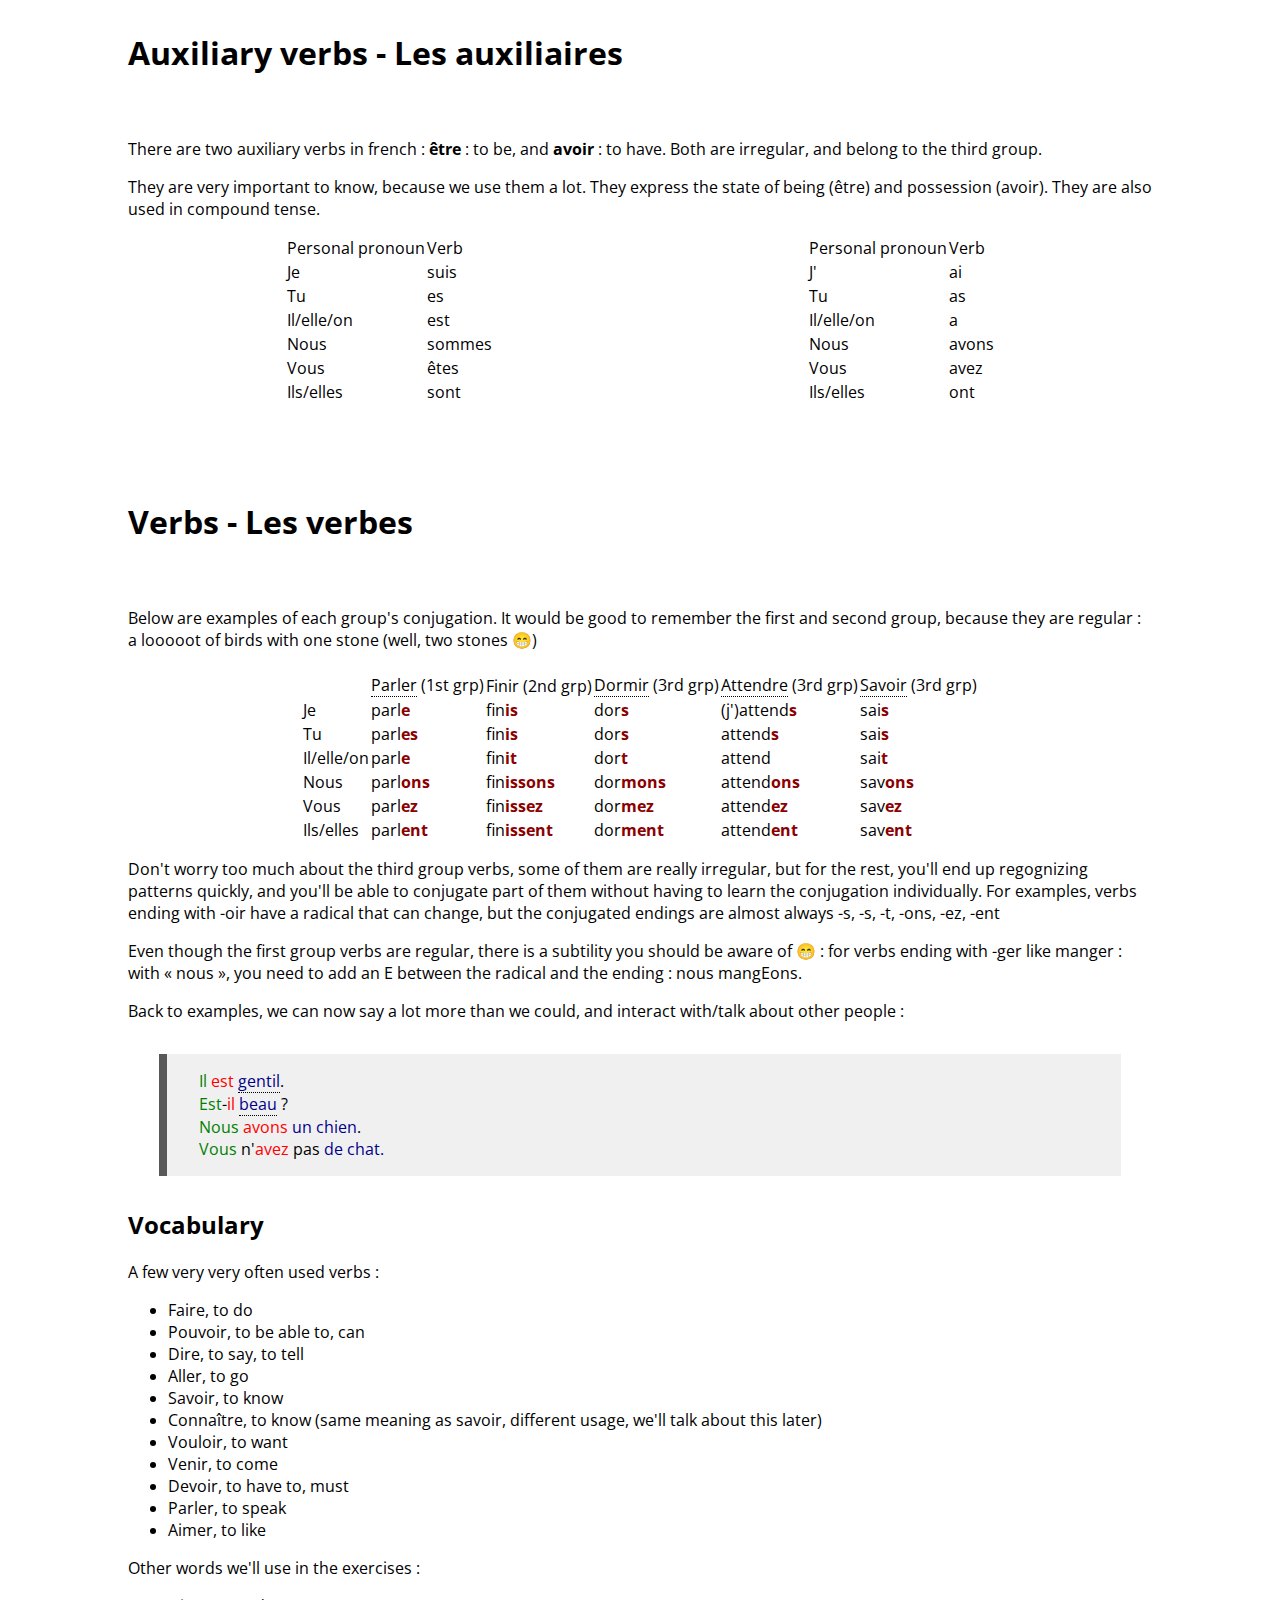
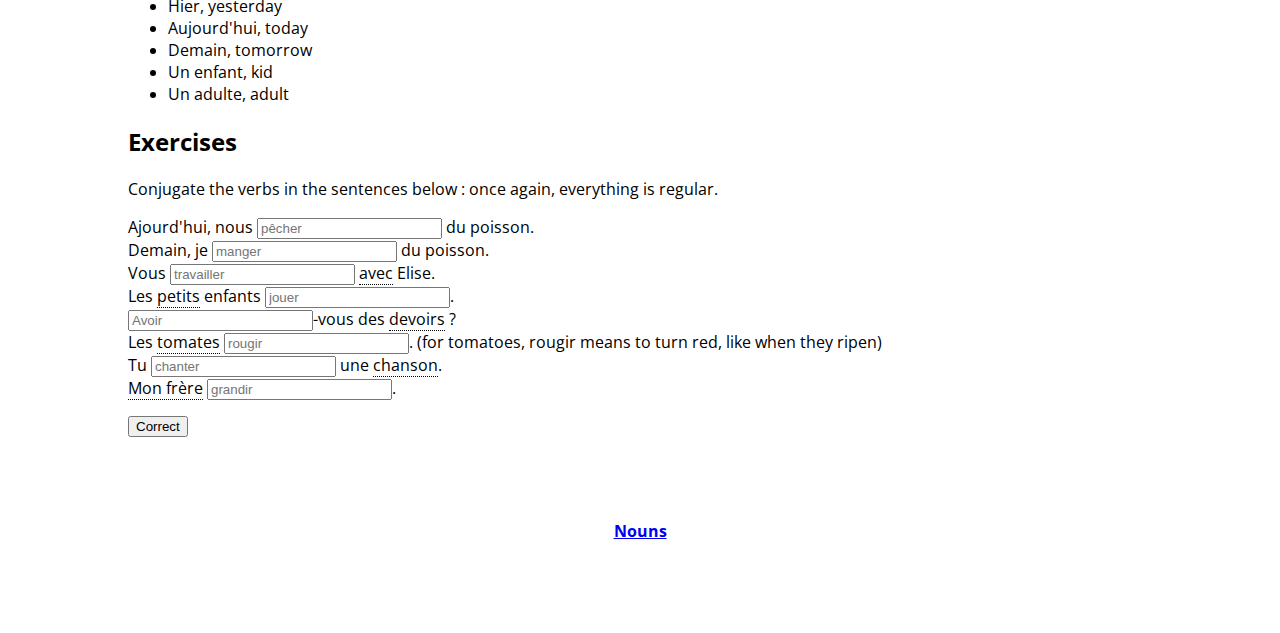
<file: en/Verbs.html>
<!DOCTYPE>

<head>
	<title>Verbs and conjugation</title>
	<meta charset="UTF-8">
	<link href="../css/main.css" rel="stylesheet">
</head>

<body >
	<div class="title">Verbs and conjugation - Les verbes et la conjugaison</div>

	<p>Verbs are essential to the language, as they help us define actions, state of being, possession, etc. In French, they are classified in 3 groups, called the 1st, 2nd and 3rd group.</p>

	<h2>First group - Les verbes du premier groupe</h2>
	<p>Are the verbs ending with -ER, except the verb aller, which is irregular.</p>
	<ul>
		<li>Manger, <span style="font-style: italic";> to eat</span></li>
		<li>Rêver, <span style="font-style: italic";> to dream</span></li>
		<li>Chanter, <span style="font-style: italic";> to sing</span></li>
		<li>...</li>
	</ul>

	<h2>Second group - Les verbes du deuxième groupe</h2>
	<p>Are verbs ending with -IR. Not all the verbs ending with -IR belong to this group, some belong to the third one.</p>
	<ul>
		<li>Finir, <span style="font-style: italic";> to finish</span></li>
		<li>Grandir, <span style="font-style: italic";> to grow</span></li>
		<li>Salir, <span style="font-style: italic";> to dirty</span></li>
		<li>...</li>
	</ul>

	<h2>Third group - Les verbes du troisième groupe</h2>
	<p>
		To make it simple : every verb that's not in the first two groups 😄.
		This group contains some of the -IR ending verbs, -RE ending verbs, -OIR ending verbs, 
		and other irregular verbs (like aller).
	</p>
	<p>
		How to know if an -IR ending verbs belongs to the second or third group ?
		Two ways :
		<ul>

			<li>Look it up in a dictionnary 😋</li>
			<li>Knowing the present participle (so if you know the group, you can know how for form the present participle)</li>
		</ul>
	</p>

	<p>
		The conjugation depends on the subject, which can be a pronoun, a noun, a name, etc.
	</p>
	
	<h1>Personal pronouns - Les pronoms personnels</h1>
	<p>Before looking at conjugation itself, we must learn the personal pronouns.</p>

	<table class="table_default">
		<tr><td>French</td><td>English</td></tr>
		<tr><td>Je</td><td>I</td></tr>
		<tr><td>Tu</td><td>You</td></tr>
		<tr><td>Il/elle/on</td><td>He/she/it</td></tr>
		<tr><td>Nous</td><td>We</td></tr>
		<tr><td>Vous</td><td>You</td></tr>
		<tr><td>Ils/elles</td><td>they</td></tr>
	</table>
	
	<p>Some of these pronouns can have a different usage from English : </p>
	<ul>
		<li>« Vous » is used just like « you » in English : when talking to more than one person.</li>
		<li>It is also used in formal conversation : when talking to someone you must show respect to, or someone you simply don't know, you should use « vous » and not « tu ».</li>
		<li>Be careful : « on » doesn't have the usage « it » has in English at all. « On » can be used as an impersonal pronoun (= it does not refer to a specific person), or the same way as « nous » (= talking about a group of person you're included in).</li>
	</ul>
		
	<p>Now, let's see the conjugation of the auxiliary verbs, être and avoir.</p>


	<h1>Auxiliary verbs - Les auxiliaires</h1>
	<p>There are two auxiliary verbs in french : <span style="font-weight: bold;">être</span> : to be, and <span style="font-weight: bold;">avoir</span> : to have. Both are irregular, and belong to the third group.</p>
	<p>
		They are very important to know, because we use them a lot. They express the state of being (être) and possession (avoir).
		They are also used in compound tense.
	</p>
	

	<div style="display: flex;flex-wrap:wrap;justify-content: space-around;">
		<table class="table_default">
			<tr><td>Personal pronoun</td><td>Verb</td></tr>
			<tr><td>Je</td><td>suis</td></tr>
			<tr><td>Tu</td><td>es</td></tr>
			<tr><td>Il/elle/on</td><td>est</td></tr>
			<tr><td>Nous</td><td>sommes</td></tr>
			<tr><td>Vous</td><td>êtes</td></tr>
			<tr><td>Ils/elles</td><td>sont</td></tr>
		</table>
		<table class="table_default">
			<tr><td>Personal pronoun</td><td>Verb</td></tr>
			<tr><td>J'</td><td>ai</td></tr>
			<tr><td>Tu</td><td>as</td></tr>
			<tr><td>Il/elle/on</td><td>a</td></tr>
			<tr><td>Nous</td><td>avons</td></tr>
			<tr><td>Vous</td><td>avez</td></tr>
			<tr><td>Ils/elles</td><td>ont</td></tr>
		</table>
	</div>

	<h1>Verbs - Les verbes</h1>
	
	<div>Below are examples of each group's conjugation. It would be good to remember the first and second group, because they are regular : a looooot of birds with one stone (well, two stones 😁)</div>
	<br>
	<table class="table_default centered_div">
		<tr>
			<td></td>
			<td><div class="tooltip">Parler
				<div class="tooltiptext">v. : to speak</div>
			</div> (1st grp)</td>
			<td>Finir (2nd grp)</td>
			<td><div class="tooltip">Dormir
				<div class="tooltiptext">v. : to sleep</div>
			</div> (3rd grp)</td>
			<td><div class="tooltip">Attendre
				<div class="tooltiptext">v. : to wait</div>
			</div> (3rd grp)</td>
			<td><div class="tooltip">Savoir
				<div class="tooltiptext">v. : to know</div>
			</div> (3rd grp)</td>
		</tr>
		<tr>
			<td>Je</td>
			<td>parl<span class="ending_marker">e</span></td>
			<td>fin<span class="ending_marker">is</span></td>
			<td>dor<span class="ending_marker">s</span></td>
			<td>(j')attend<span class="ending_marker">s</span></td>
			<td>sai<span class="ending_marker">s</span></td>
		</tr>
		<tr>
			<td>Tu</td>
			<td>parl<span class="ending_marker">es</span></td>
			<td>fin<span class="ending_marker">is</span></td>
			<td>dor<span class="ending_marker">s</span></td>
			<td>attend<span class="ending_marker">s</span></td>
			<td>sai<span class="ending_marker">s</span></td>
		</tr>
		<tr>
			<td>Il/elle/on</td>
			<td>parl<span class="ending_marker">e</span></td>
			<td>fin<span class="ending_marker">it</span></td>
			<td>dor<span class="ending_marker">t</span></td>
			<td>attend</td>
			<td>sai<span class="ending_marker">t</span></td>
		</tr>
		<tr>
			<td>Nous</td>
			<td>parl<span class="ending_marker">ons</span></td>
			<td>fin<span class="ending_marker">issons</span></td>
			<td>dor<span class="ending_marker">mons</span></td>
			<td>attend<span class="ending_marker">ons</span></td>
			<td>sav<span class="ending_marker">ons</span></td>
		</tr>
		<tr>
			<td>Vous</td>
			<td>parl<span class="ending_marker">ez</span></td>
			<td>fin<span class="ending_marker">issez</span></td>
			<td>dor<span class="ending_marker">mez</span></td>
			<td>attend<span class="ending_marker">ez</span></td>
			<td>sav<span class="ending_marker">ez</span></td>
		</tr>
		<tr>
			<td>Ils/elles</td>
			<td>parl<span class="ending_marker">ent</span></td>
			<td>fin<span class="ending_marker">issent</span></td>
			<td>dor<span class="ending_marker">ment</span></td>
			<td>attend<span class="ending_marker">ent</span></td>
			<td>sav<span class="ending_marker">ent</span></td>
		</tr>
	
	</table>

	<p>
		Don't worry too much about the third group verbs, some of them are really irregular, but for the rest, you'll end up regognizing patterns quickly, and you'll be able to conjugate part of them without having to learn the conjugation individually.

		For examples, verbs ending with -oir have a radical that can change, but the conjugated endings are almost always -s, -s, -t, -ons, -ez, -ent
	</p>
	<p>
		Even though the first group verbs are regular, there is a subtility you should be aware of 😁 :
		for verbs ending with -ger like manger : with « nous », you need to add an E between the radical and the ending : nous mangEons.
	</p>

	<p>Back to examples, we can now say a lot more than we could, and interact with/talk about other people :</p>
	<div class="example">
		<span style="color:green">Il</span>
		<span style="color:red">est</span>
		<span style="color:darkblue">
			<div class="tooltip">gentil
				<div class="tooltiptext">adj. : kind</div>
			</div></span><span>.</span>
		<br>
		<span style="color:green">Est</span>-<span style="color:red">il</span>
		<span style="color:darkblue">
			<div class="tooltip">beau
				<div class="tooltiptext">adj. : beautiful, handsome</div>
			</div></span><span> ?</span>
		<br>
		<span style="color:green">Nous</span>
		<span style="color:red">avons</span>
		<span style="color:darkblue">un chien</span>.
		<br>
		<span style="color:green">Vous</span> n'<span style="color:red">avez</span> pas
		<span style="color:darkblue">de chat.</span>
	</div>



	<h2>Vocabulary</h2>
	<div>A few very very often used verbs :</div>
	<ul>
		<li>Faire, to do</li>
		<li>Pouvoir, to be able to, can</li>
		<li>Dire, to say, to tell</li>
		<li>Aller, to go</li>
		<li>Savoir, to know</li>
		<li>Connaître, to know (same meaning as savoir, different usage, we'll talk about this later)</li>
		<li>Vouloir, to want</li>
		<li>Venir, to come</li>
		<li>Devoir, to have to, must</li>
		<li>Parler, to speak</li>
		<li>Aimer, to like</li>
	</ul>
	<div>Other words we'll use in the exercises :</div>
	<ul>
		<li>Hier, yesterday</li>
		<li>Aujourd'hui, today</li>
		<li>Demain, tomorrow</li>
		<li>Un enfant, kid</li>
		<li>Un adulte, adult</li>
	</ul>

	<h2>Exercises</h2>

	<p>Conjugate the verbs in the sentences below : once again, everything is regular.</p>
	<div>Ajourd'hui, nous <input id="exo0" type="text" placeholder="pêcher"></span> du poisson.</div>
	<div>Demain, je <input id="exo1" type="text" placeholder="manger"></span> du poisson.</div>
	<div>Vous <input id="exo2" type="text" placeholder="travailler"></span> <div class="tooltip">avec
		<div class="tooltiptext">adv./prep. : with</div>
	</div> Elise.</div>
	<div>Les <div class="tooltip">petits
		<div class="tooltiptext">adj. : small (singular form is petit)</div></div> enfants <input id="exo3" type="text" placeholder="jouer"></span>.</div>
	<div><input id="exo4" type="text" placeholder="Avoir"></span>-vous des <div class="tooltip">devoirs
		<div class="tooltiptext">n. m. : homework</div></div> ?</div>
	<div>Les <div class="tooltip">tomates
		<div class="tooltiptext">n. f. : tomato 🍅 (singular form is tomate)</div></div> <input id="exo5" type="text" placeholder="rougir"></span>. (for tomatoes, rougir means to turn red, like when they ripen)</div>
	<div>Tu <input id="exo7" type="text" placeholder="chanter"></span> une <div class="tooltip">chanson
		<div class="tooltiptext">n. f. : a song</div></div>.</div>
	<div><div class="tooltip">Mon frère
		<div class="tooltiptext">mon frère = my brother</div></div> <input id="exo6" type="text" placeholder="grandir"></span>.</div>
	<p>
		<input type="button" id="Correct" value="Correct">
	</p>

	<div class="footer_nav">
		<table>
			<tr>
				<th><a href="Nouns.html">Nouns</a></th>
			</tr>
		</table>
	</div>

<script>
	document.getElementById("Correct").addEventListener("click", function()
	{
		for(var i = 0 ; i < 8 ; ++i)
		{
			var id = "exo" + i.toString();
			var result = "";
			switch(id)
			{
				case "exo0":
					result = "pêchons";
					break;
				case "exo1":
					result = "mange";
					break;
				case "exo2":
					result = "travaillez";
					break;
				case "exo3":
					result = "jouent";
					break;
				case "exo4":
					result = "avez";
					break;
				case "exo5":
					result = "rougissent";
					break;
				case "exo6":
					result = "grandit";
					break;
				case "exo7":
					result = "chantes";
					break;
			}
			var el = document.getElementById(id);
			var input_text = el.value.toLowerCase();
			if(input_text == result)
			{
				el.style.color = "green";
			}
			else
			{
				el.style.color = "red";
			}
		}
	});
	
</script>

</body>
</file>
<file: css/main.css>
@import url('https://fonts.googleapis.com/css2?family=Roboto&display=swap');
@import url('https://fonts.googleapis.com/css2?family=Open+Sans&display=swap');

body
{
	font-family: 'Roboto', sans-serif;
	font-family: 'Open Sans', sans-serif;
	width:80%;
	margin-left:auto;
	margin-right:auto;
	padding-bottom: 5rem;
}

h1
{

}

h2
{
	
}

.title
{
	font-size: 2.5em;
	font-weight: bold;
	text-align: center;
	padding-top: 3rem;
	padding-bottom: 3rem;
}

.example
{
	width: 90%;
	margin-left:auto;
	margin-right:auto;
	margin-top: 2em;
	margin-bottom: 2em;
	background-color:rgb(240, 240, 240);
	padding-top: 1rem;
	padding-bottom: 1rem;
	padding-left: 2rem;
	border-left: 0.5rem solid rgb(88, 88, 88);
	
}

.tooltip
{
	position: relative;
	display: inline-block;
	border-bottom: 1px dotted black;
}
	
.tooltip .tooltiptext
{
	visibility: hidden;
	width: 120px;
	background-color: #555;
	color: #fff;
	text-align: center;
	border-radius: 6px;
	padding: 5px 0;
	position: absolute;
	z-index: 1;
	bottom: 125%;
	left: 50%;
	margin-left: -60px;
	opacity: 0;
	transition: opacity 0.3s;
}

.tooltip .tooltiptext::after
{
	content: "";
	position: absolute;
	top: 100%;
	left: 50%;
	margin-left: -5px;
	border-width: 5px;
	border-style: solid;
	border-color: #555 transparent transparent transparent;
}

.tooltip:hover .tooltiptext
{
	visibility: visible;
	opacity: 1;
}


.table_default
{
	border-collapse: collapse;
	text-align: left;
}


.table_default tr
{
	margin: 0;
}

.table_default th
{
	border: 1px solid #555;
	padding: 0.5em;
}


.spacer
{
	height:5em;
}

h1
{
	margin-top: 3em;
	margin-bottom: 2em;
}

.footer_nav
{
	margin-top: 5rem;
	width: 100%;
}

.footer_nav table
{
	width: 80%;
	margin: auto;
}

.footer_nav th
{
	width: 50%;
	text-align: center;
}

.block
{
	margin-top: 1rem;
	margin-bottom: 1rem;
}

.centered_div
{
	display: flex;
	align-items: center;
	justify-content: center;
}

.hidden
{
	display: none;
}

.displayer:active + .hidden
{
	display: block;
}

.ending_marker
{
	font-weight: bold;
	color:darkred;
}
</file>
<file: css/index.css>
.Index
{

}

.Index li
{
	list-style-type: none;
}
</file>
<file: css/menu.css>
.navbar
{
	overflow: hidden;
	background-color: #333;
}

.navbar a {
	float: left;
	font-size: 16px;
	color: white;
	text-align: center;
	padding: 14px 16px;
	text-decoration: none;
}

.dropdown
{
	float: left;
	overflow: hidden;
}

.dropdown .dropbtn
{
	font-size: 16px;
	border: none;
	outline: none;
	color: white;
	padding: 14px 16px;
	background-color: inherit;
	font-family: inherit;
	margin: 0;
}

.navbar a:hover, .dropdown:hover .dropbtn
{
	background-color: rgb(75, 75, 75);
}

.dropdown-content
{
	display: none;
	position: absolute;
	background-color: #f9f9f9;
	min-width: 160px;
	box-shadow: 0px 8px 16px 0px rgba(0,0,0,0.2);
	z-index: 1;
}

.dropdown-content a
{
	float: none;
	color: black;
	padding: 12px 16px;
	text-decoration: none;
	display: block;
	text-align: left;
}

.dropdown-content a:hover
{
	background-color: #ddd;
}

.dropdown:hover .dropdown-content
{
	display: block;
}
</file>
